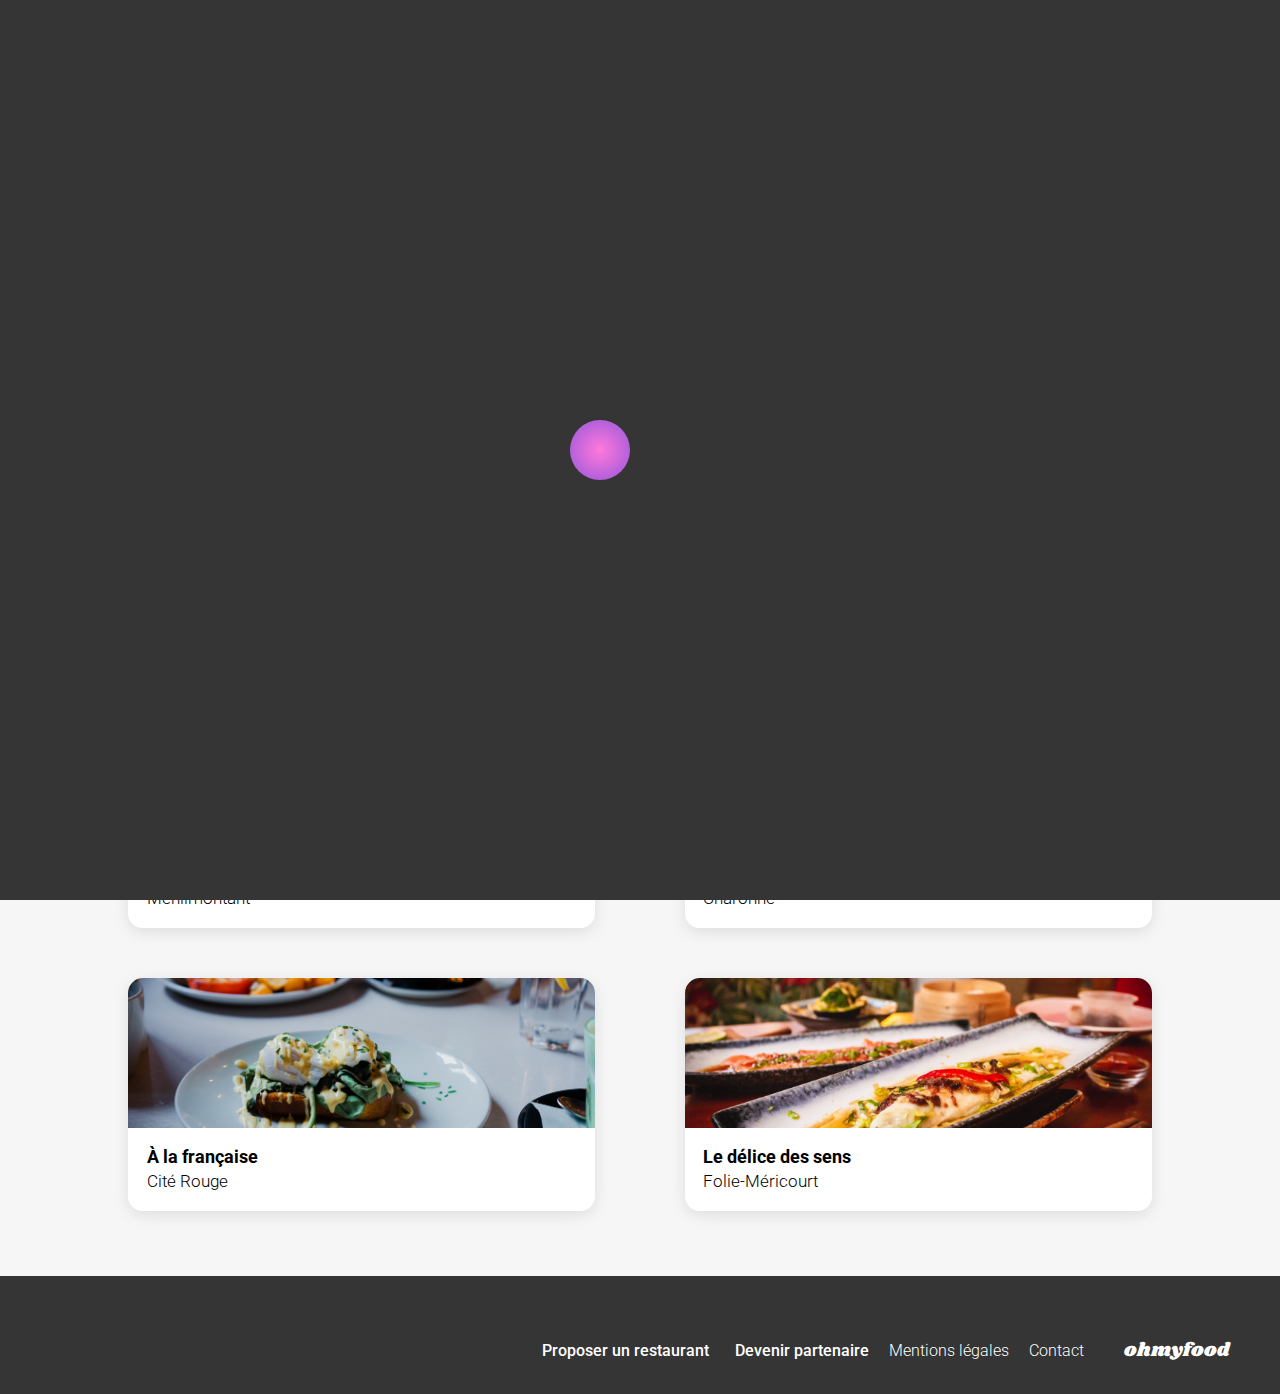
<file: index.html>
<!DOCTYPE html>
<html lang="fr">
    <head>
        <meta charset="UTF-8">
        <meta name="viewport" content="width=device-width, initial-scale=1.0">
        <title>OhMyFood</title>
        <link rel="preconnect" href="https://fonts.googleapis.com">
        <link rel="preconnect" href="https://fonts.gstatic.com" crossorigin>
        <link href="https://fonts.googleapis.com/css2?family=Roboto:wght@300;400;500;700&display=swap" rel="stylesheet">
        <link href="https://fonts.googleapis.com/css2?family=Shrikhand&display=swap" rel="stylesheet">

        <link rel="stylesheet" href="https://cdnjs.cloudflare.com/ajax/libs/font-awesome/6.2.1/css/all.min.css"
              integrity="sha512-MV7K8+y+gLIBoVD59lQIYicR65iaqukzvf/nwasF0nqhPay5w/9lJmVM2hMDcnK1OnMGCdVK+iQrJ7lzPJQd1w=="
              crossorigin="anonymous" referrerpolicy="no-referrer">

        <link rel="stylesheet" href="assets/accueil.css">


    </head>

    <body>
        <div class="loader-wrapper">
            <div class="pacmans">
                <div class="pacman1"></div>
                <div class="pacman2"></div>
            </div>

            <div class="icones">
                <div class="icone burger"><i class="fa-solid fa-burger"></i></div>
                <div class="icone apple"><i class="fa-solid fa-apple-whole"></i></div>
                <div class="icone burger"><i class="fa-solid fa-burger"></i></div>
                <div class="icone apple"><i class="fa-solid fa-apple-whole"></i></div>
                <div class="icone burger"><i class="fa-solid fa-burger"></i></div>
            </div>
        </div>


        <header class="conteneur-flex bkg-white">
            <a href="index.html" class="logo">
                <h1 class=" titre">ohmyfood</h1>
            </a>
            <div class="localisation conteneur-flex font-500">
                <i class="fa-solid fa-location-dot"></i>
                <p>Paris, Belleville</p>
            </div>
        </header>

        <main>
            <section id="infos" class="infos conteneur-flex">
                <h2 class="sous-titre">Réservez le menu qui vous convient</h2>
                <p>Découvrez des restaurants d’exception, sélectionnés par nos soins.</p>
                <a href="#restaurants" class="btn font-500">Explorer nos restaurants</a>
            </section>

            <section id="fonctionnement" class="fonctionnement bkg-white">
                <h2 class="sous-titre">Fonctionnement</h2>
                <ul class="list-etapes conteneur-flex">
                    <li class="conteneur-flex">
                        <div class="numero conteneur-flex">
                            <p class="font-500">1</p>
                        </div>
                        <div class="etape conteneur-flex bkg-white">
                            <i class="fa-solid fa-mobile-screen-button"></i>
                            <p class="font-500">Choississez un restaurant</p>
                        </div>
                    </li>
                    <li class="conteneur-flex">
                        <div class="numero conteneur-flex">
                            <p class="font-500">2</p>
                        </div>
                        <div class="etape conteneur-flex bkg-white">
                            <i class="fa-solid fa-list-ul"></i>
                            <p class="font-500">Composez votre menu</p>
                        </div>
                    </li>
                    <li class="conteneur-flex">
                        <div class="numero conteneur-flex">
                            <p class="font-500">3</p>
                        </div>
                        <div class="etape conteneur-flex bkg-white">
                            <i class="fa-solid fa-store color-purple"></i>
                            <p class="font-500">Dégustez au restaurant</p>
                        </div>
                    </li>
                </ul>
            </section>

            <section id="restaurants" class="restaurants">
                <h2 class="sous-titre">Restaurants</h2>
                <div class="conteneur-grid">
                    <article class="restaurant bkg-white">
                        <a href="restaurants/1-LaPaletteDuGout.html" class="contener">
                            <div class="card-image">
                                <img src="assets/images/restaurants/LaPaletteDuGout.jpg"
                                     alt="assiette de restaurant gastronomique"
                                     class="restaurant-img">
                                <div class="tag-new conteneur-flex font-500">
                                    <p>Nouveau</p>
                                </div>
                            </div>
                            <div class="card-content conteneur-flex">
                                <div class="card-text">
                                    <h3 class="card-title">La palette du goût</h3>
                                    <p class="card-infos font-300">Ménilmontant</p>
                                </div>
                                <div class="card-like">
                                    <i class="fa-regular fa-heart"></i>
                                    <i class="fa-solid fa-heart"></i>
                                </div>
                            </div>
                        </a>
                    </article>

                    <article class="restaurant bkg-white">
                        <a href="restaurants/2-LaNoteEnchantee.html" class="contener">
                            <div class="card-image">
                                <img src="assets/images/restaurants/LaNoteEnchantee.jpg"
                                     alt="assiette de restaurant gastronomique"
                                     class="restaurant-img">
                                <div class="tag-new conteneur-flex font-500">
                                    <p>Nouveau</p>
                                </div>
                            </div>
                            <div class="card-content conteneur-flex">
                                <div class="card-text">
                                    <h3 class="card-title">La note enchantée</h3>
                                    <p class="card-infos font-300">Charonne</p>
                                </div>
                                <div class="card-like">
                                    <i class="fa-regular fa-heart"></i>
                                    <i class="fa-solid fa-heart"></i>
                                </div>
                            </div>
                        </a>
                    </article>

                    <article class="restaurant bkg-white">
                        <a href="restaurants/3-ALaFrançaise.html" class="contener">
                            <div class="card-image">
                                <img src="assets/images/restaurants/ALaFrancaise.jpg"
                                     alt="assiette de restaurant gastronomique"
                                     class="restaurant-img">
                            </div>
                            <div class="card-content conteneur-flex">
                                <div class="card-text">
                                    <h3 class="card-title">À la française</h3>
                                    <p class="card-infos font-300">Cité Rouge</p>
                                </div>
                                <div class="card-like">
                                    <i class="fa-regular fa-heart"></i>
                                    <i class="fa-solid fa-heart"></i>
                                </div>
                            </div>
                        </a>
                    </article>

                    <article class="restaurant bkg-white">
                        <a href="restaurants/4-LeDeliceDesSens.html" class="contener">
                            <div class="card-image">
                                <img src="assets/images/restaurants/LeDeliceDesSens.jpg"
                                     alt="assiette de restaurant gastronomique"
                                     class="restaurant-img">
                            </div>
                            <div class="card-content conteneur-flex">
                                <div class="card-text">
                                    <h3 class="card-title">Le délice des sens</h3>
                                    <p class="card-infos font-300">Folie-Méricourt</p>
                                </div>
                                <div class="card-like">
                                    <i class="fa-regular fa-heart"></i>
                                    <i class="fa-solid fa-heart"></i>
                                </div>
                            </div>
                        </a>
                    </article>
                </div>
            </section>
        </main>

        <footer class="conteneur-flex">
            <h2 class="titre-site titre">ohmyfood</h2>

            <ul class="lien-footer conteneur-flex">
                <li class="conteneur-flex element-1">
                    <div class="icone-footer conteneur-flex">
                        <i class="fa-solid fa-utensils"></i>
                    </div>
                    <a href="#" class="font-500">Proposer un restaurant</a>
                </li>
                <li class="conteneur-flex element-1">
                    <div class="icone-footer conteneur-flex">
                        <i class="fa-solid fa-handshake-angle"></i>
                    </div>
                    <a href="#" class="font-500">Devenir partenaire</a>
                </li>
                <li class="conteneur-flex element-2">
                    <a href="#" class="font-300">Mentions légales</a>
                </li>
                <li class="conteneur-flex element-2">
                    <a href="mailto:#" class="font-300">Contact</a>
                </li>
            </ul>
        </footer>

    </body>
</html>
</file>
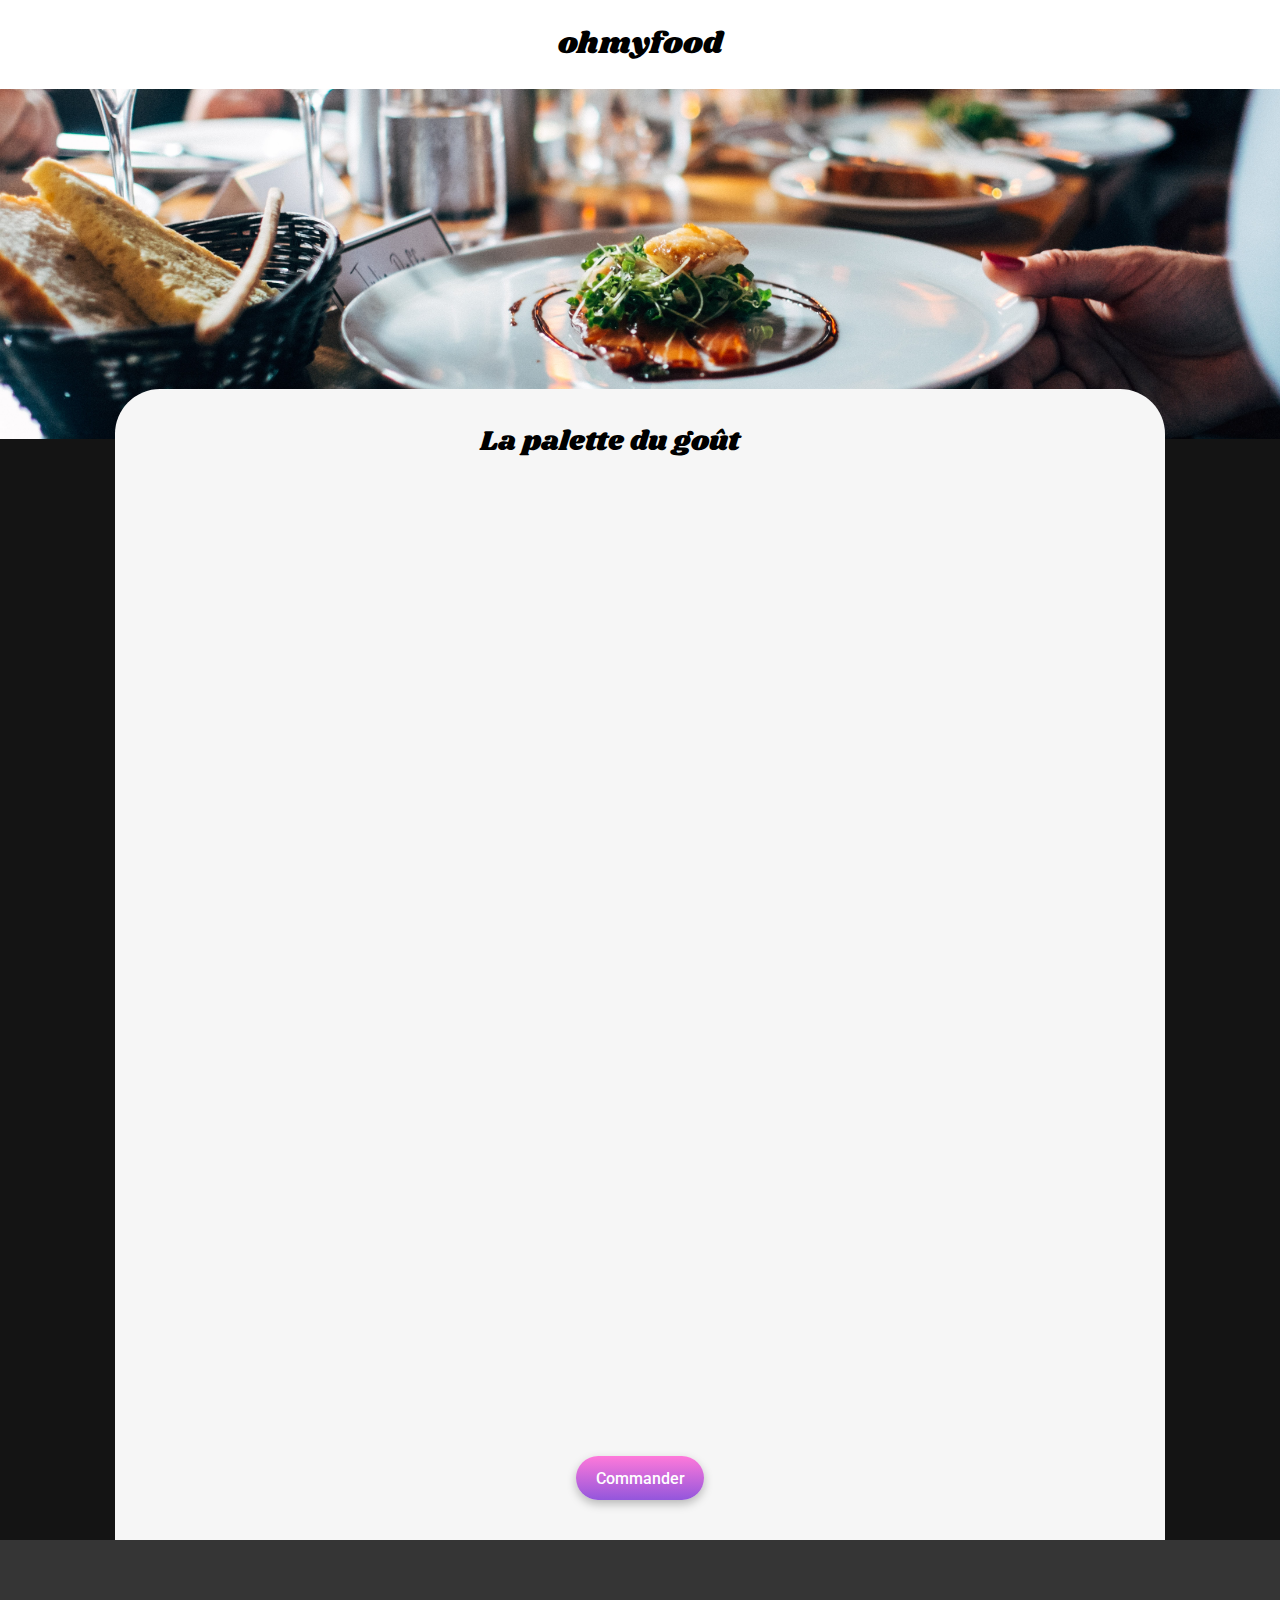
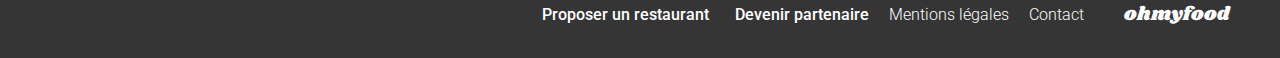
<file: restaurants/1-LaPaletteDuGout.html>
<!DOCTYPE html>
<html lang="fr">

<head>
    <meta charset="UTF-8">
    <meta name="viewport" content="width=device-width, initial-scale=1.0">
    <title>OhMyFood - La Palette du Goût</title>
    <link rel="preconnect" href="https://fonts.googleapis.com">
    <link rel="preconnect" href="https://fonts.gstatic.com" crossorigin>
    <link href="https://fonts.googleapis.com/css2?family=Roboto:wght@300;400;500;700&display=swap" rel="stylesheet">
    <link href="https://fonts.googleapis.com/css2?family=Shrikhand&display=swap" rel="stylesheet">

    <link rel="stylesheet" href="https://cdnjs.cloudflare.com/ajax/libs/font-awesome/6.2.1/css/all.min.css"
        integrity="sha512-MV7K8+y+gLIBoVD59lQIYicR65iaqukzvf/nwasF0nqhPay5w/9lJmVM2hMDcnK1OnMGCdVK+iQrJ7lzPJQd1w=="
        crossorigin="anonymous" referrerpolicy="no-referrer">

    <link rel="stylesheet" href="../assets/restaurants.css">
</head>

<body>
    <header class="bkg-white">
        <div class="conteneur-flex header-logo-nav">
            <div class="logo titre">ohmyfood</div>
            <nav class="conteneur-flex">
                <a href="../index.html">
                    <div class="conteneur-flex">
                        <i class="fa-solid fa-arrow-right"></i>
                    </div>
                </a>
            </nav>
        </div>

        <div class="banniere">
            <img src="../assets/images/restaurants/LaPaletteDuGout.jpg" alt="assiette de restaurant gastronomique"
                class="restaurant-img">
        </div>
    </header>

    <main class="menu conteneur-flex">
        <div class="titre-menu conteneur-flex ">
            <h1 class="titre">La palette du goût</h1>
            <div class="card-like">
                <i class="fa-regular fa-heart"></i>
                <i class="fa-solid fa-heart"></i>
            </div>
        </div>

        <div class="liste-plats conteneur-flex">
            <section id="entrees" class="entrees conteneur-flex">
                <h2>Entrées</h2>
                <div class="underline"></div>
                <article class="bkg-white conteneur-flex plat1">
                    <div class="plat conteneur-flex">
                        <div class="plat-texte">
                            <h3 class="font-500">Fricassée d'escargots</h3>
                            <p class="font-300">Au piment d'Espelette</p>
                        </div>
                        <div class="plat-prix font-500">
                            <p>25<span>€</span></p>
                        </div>
                    </div>

                    <div class="plat-check conteneur-flex">
                        <i class="fa-solid fa-circle-check"></i>
                    </div>
                </article>

                <article class="bkg-white conteneur-flex plat2">
                    <div class="plat conteneur-flex">
                        <div class="plat-texte">
                            <h3 class="font-500">Foie gras de canard mi-cuit</h3>
                            <p class="font-300">Et ses copeaux de truffe noire</p>
                        </div>
                        <div class="plat-prix font-500">
                            <p>35<span>€</span></p>
                        </div>
                    </div>

                    <div class="plat-check conteneur-flex">
                        <i class="fa-solid fa-circle-check"></i>
                    </div>
                </article>

                <article class="bkg-white conteneur-flex plat3">
                    <div class="plat conteneur-flex">
                        <div class="plat-texte">
                            <h3 class="font-500">Œuf au plat</h3>
                            <p class="font-300">Assaisonné à la truffe sur lit de caviar</p>
                        </div>
                        <div class="plat-prix font-500">
                            <p>20<span>€</span></p>
                        </div>
                    </div>

                    <div class="plat-check conteneur-flex">
                        <i class="fa-solid fa-circle-check"></i>
                    </div>
                </article>
            </section>

            <section id="plats" class="plats conteneur-flex plat4">
                <h2>Plats</h2>
                <div class="underline"></div>
                <article class="bkg-white conteneur-flex">
                    <div class="plat conteneur-flex">
                        <div class="plat-texte">
                            <h3 class="font-500">Filet de bœuf aux herbes</h3>
                            <p class="font-300">Accompagné de sa ribambelle de légumes</p>
                        </div>
                        <div class="plat-prix font-500">
                            <p>40<span>€</span></p>
                        </div>
                    </div>

                    <div class="plat-check conteneur-flex">
                        <i class="fa-solid fa-circle-check"></i>
                    </div>
                </article>

                <article class="bkg-white conteneur-flex plat5">
                    <div class="plat conteneur-flex">
                        <div class="plat-texte">
                            <h3 class="font-500">Parmentier de queue de bœuf</h3>
                            <p class="font-300">À la truffe noire sur sa purée de panais</p>
                        </div>
                        <div class="plat-prix font-500">
                            <p>35<span>€</span></p>
                        </div>
                    </div>

                    <div class="plat-check conteneur-flex">
                        <i class="fa-solid fa-circle-check"></i>
                    </div>
                </article>

                <article class="bkg-white conteneur-flex plat6">
                    <div class="plat conteneur-flex">
                        <div class="plat-texte">
                            <h3 class="font-500">Filet de turbot</h3>
                            <p class="font-300">Aux agrumes</p>
                        </div>
                        <div class="plat-prix font-500">
                            <p>44<span>€</span></p>
                        </div>
                    </div>

                    <div class="plat-check conteneur-flex">
                        <i class="fa-solid fa-circle-check"></i>
                    </div>
                </article>
            </section>

            <section id="desserts" class="desserts conteneur-flex">
                <h2>Desserts</h2>
                <div class="underline"></div>
                <article class="bkg-white conteneur-flex plat7">
                    <div class="plat conteneur-flex">
                        <div class="plat-texte">
                            <h3 class="font-500">Paris-Brest</h3>
                            <p class="font-300">Revisité</p>
                        </div>
                        <div class="plat-prix font-500">
                            <p>18<span>€</span></p>
                        </div>
                    </div>

                    <div class="plat-check conteneur-flex">
                        <i class="fa-solid fa-circle-check"></i>
                    </div>
                </article>

                <article class="bkg-white conteneur-flex plat8">
                    <div class="plat conteneur-flex">
                        <div class="plat-texte">
                            <h3 class="font-500">Macaron au chocolat d'exception</h3>
                            <p class="font-300">Et glace à la vanille de Madagascar</p>
                        </div>
                        <div class="plat-prix font-500">
                            <p>22<span>€</span></p>
                        </div>
                    </div>

                    <div class="plat-check conteneur-flex">
                        <i class="fa-solid fa-circle-check"></i>
                    </div>
                </article>

                <article class="bkg-white conteneur-flex plat9">
                    <div class="plat conteneur-flex">
                        <div class="plat-texte">
                            <h3 class="font-500">Mousse au chocolat</h3>
                            <p class="font-300">Au piment d'Espelette et à la truffe noire</p>
                        </div>
                        <div class="plat-prix font-500">
                            <p>23<span>€</span></p>
                        </div>
                    </div>

                    <div class="plat-check conteneur-flex">
                        <i class="fa-solid fa-circle-check"></i>
                    </div>
                </article>
            </section>
        </div>

        <div class="div-btn conteneur-flex">
            <input type="submit" value="Commander" class="btn font-500">
        </div>
    </main>

    <footer class="conteneur-flex">
        <h2 class="titre-site titre">ohmyfood</h2>

        <ul class="lien-footer conteneur-flex">
            <li class="conteneur-flex element-1">
                <div class="icone-footer conteneur-flex">
                    <i class="fa-solid fa-utensils"></i>
                </div>
                <a href="#" class="font-500">Proposer un restaurant</a>
            </li>
            <li class="conteneur-flex element-1">
                <div class="icone-footer conteneur-flex">
                    <i class="fa-solid fa-handshake-angle"></i>
                </div>
                <a href="#" class="font-500">Devenir partenaire</a>
            </li>
            <li class="conteneur-flex element-2">
                <a href="#" class="font-300">Mentions légales</a>
            </li>
            <li class="conteneur-flex element-2">
                <a href="mailto:#" class="font-300">Contact</a>
            </li>
        </ul>
    </footer>

</body>

</html>
</file>
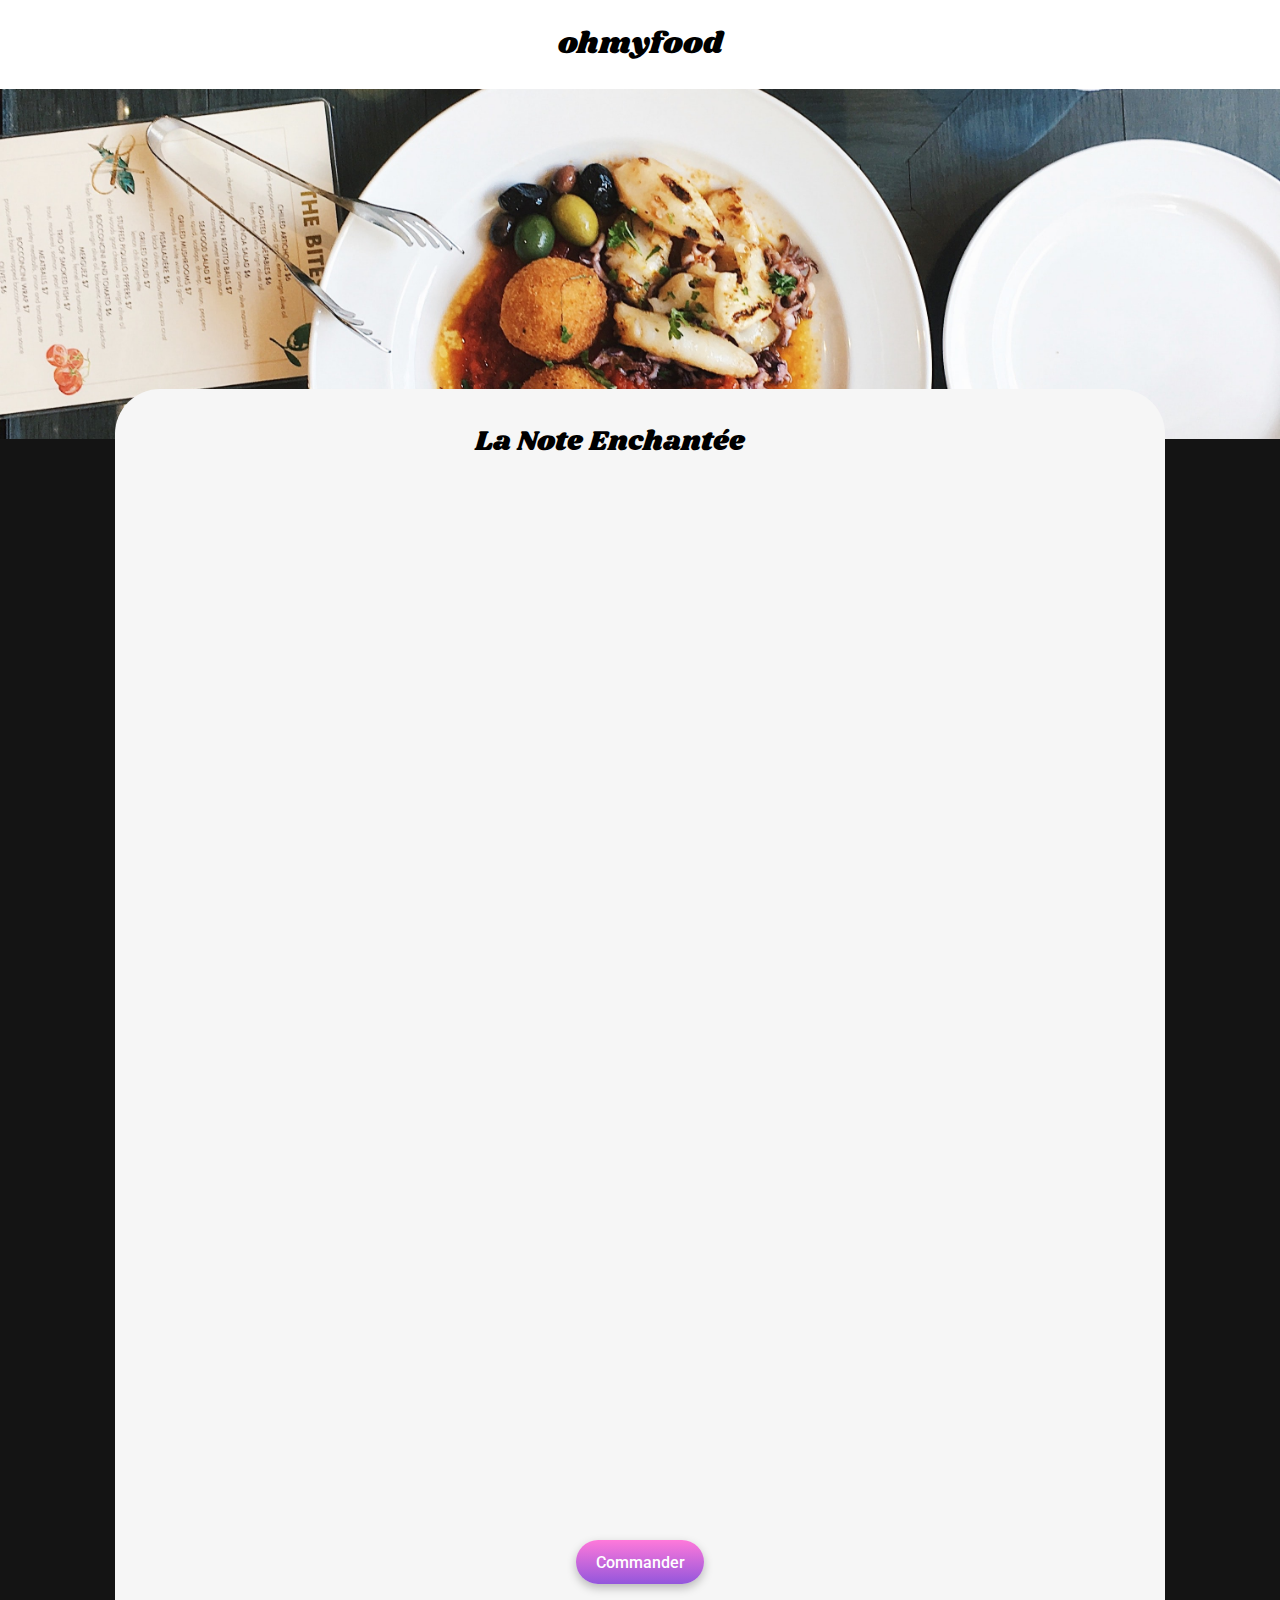
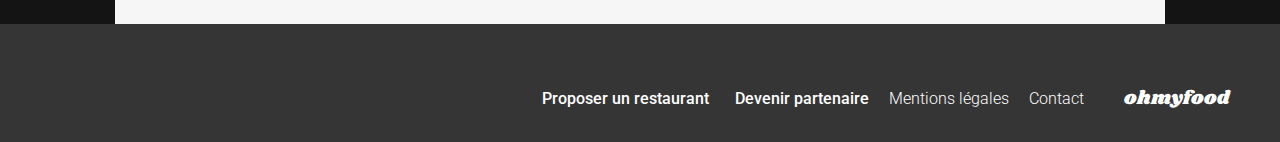
<file: restaurants/2-LaNoteEnchantee.html>
<!DOCTYPE html>
<html lang="fr">

<head>
    <meta charset="UTF-8">
    <meta name="viewport" content="width=device-width, initial-scale=1.0">
    <title>OhMyFood - La Note Enchantée</title>
    <link rel="preconnect" href="https://fonts.googleapis.com">
    <link rel="preconnect" href="https://fonts.gstatic.com" crossorigin>
    <link href="https://fonts.googleapis.com/css2?family=Roboto:wght@300;400;500;700&display=swap" rel="stylesheet">
    <link href="https://fonts.googleapis.com/css2?family=Shrikhand&display=swap" rel="stylesheet">

    <link rel="stylesheet" href="https://cdnjs.cloudflare.com/ajax/libs/font-awesome/6.2.1/css/all.min.css"
        integrity="sha512-MV7K8+y+gLIBoVD59lQIYicR65iaqukzvf/nwasF0nqhPay5w/9lJmVM2hMDcnK1OnMGCdVK+iQrJ7lzPJQd1w=="
        crossorigin="anonymous" referrerpolicy="no-referrer">

    <link rel="stylesheet" href="../assets/restaurants.css">
</head>

<body>
    <header class="bkg-white">
        <div class="conteneur-flex header-logo-nav">
            <div class="logo titre">ohmyfood</div>
            <nav class="conteneur-flex">
                <a href="../index.html">
                    <div class="conteneur-flex">
                        <i class="fa-solid fa-arrow-right"></i>
                    </div>
                </a>
            </nav>
        </div>

        <div class="banniere">
            <img src="../assets/images/restaurants/LaNoteEnchantee.jpg" alt="assiette de restaurant gastronomique"
                class="restaurant-img">
        </div>
    </header>

    <main class="menu conteneur-flex">
        <div class="titre-menu conteneur-flex ">
            <h1 class="titre">La Note Enchantée</h1>
            <div class="card-like">
                <i class="fa-regular fa-heart"></i>
                <i class="fa-solid fa-heart"></i>
            </div>
        </div>

        <div class="liste-plats conteneur-flex">
            <section id="entrees" class="entrees conteneur-flex">
                <h2>Entrées</h2>
                <div class="underline"></div>
                <article class="bkg-white conteneur-flex plat1">
                    <div class="plat conteneur-flex">
                        <div class="plat-texte">
                            <h3 class="font-500">Ravioles de foie gras</h3>
                            <p class="font-300">Accompagnées de leur crème à la truffe</p>
                        </div>
                        <div class="plat-prix font-500">
                            <p>25<span>€</span></p>
                        </div>
                    </div>

                    <div class="plat-check conteneur-flex">
                        <i class="fa-solid fa-circle-check"></i>
                    </div>
                </article>

                <article class="bkg-white conteneur-flex plat2">
                    <div class="plat conteneur-flex">
                        <div class="plat-texte">
                            <h3 class="font-500">Caviar osciètre</h3>
                            <p class="font-300">Sur blini à la farine de blé noir</p>
                        </div>
                        <div class="plat-prix font-500">
                            <p>35<span>€</span></p>
                        </div>
                    </div>

                    <div class="plat-check conteneur-flex">
                        <i class="fa-solid fa-circle-check"></i>
                    </div>
                </article>

                <article class="bkg-white conteneur-flex plat3">
                    <div class="plat conteneur-flex">
                        <div class="plat-texte">
                            <h3 class="font-500">Homard et espuma de potiron</h3>
                            <p class="font-300">Marinés aux zestes d'orange</p>
                        </div>
                        <div class="plat-prix font-500">
                            <p>20<span>€</span></p>
                        </div>
                    </div>

                    <div class="plat-check conteneur-flex">
                        <i class="fa-solid fa-circle-check"></i>
                    </div>
                </article>

                <article class="bkg-white conteneur-flex plat3">
                    <div class="plat conteneur-flex">
                        <div class="plat-texte">
                            <h3 class="font-500">Foie gras de canard cuit entier</h3>
                            <p class="font-300">Confiture de figue et pain toasté</p>
                        </div>
                        <div class="plat-prix font-500">
                            <p>35<span>€</span></p>
                        </div>
                    </div>

                    <div class="plat-check conteneur-flex">
                        <i class="fa-solid fa-circle-check"></i>
                    </div>
                </article>
            </section>

            <section id="plats" class="plats conteneur-flex plat4">
                <h2>Plats</h2>
                <div class="underline"></div>
                <article class="bkg-white conteneur-flex">
                    <div class="plat conteneur-flex">
                        <div class="plat-texte">
                            <h3 class="font-500">Noix de coquilles Saint-Jacques</h3>
                            <p class="font-300">Sur lit de purée de céleri-rave</p>
                        </div>
                        <div class="plat-prix font-500">
                            <p>40<span>€</span></p>
                        </div>
                    </div>

                    <div class="plat-check conteneur-flex">
                        <i class="fa-solid fa-circle-check"></i>
                    </div>
                </article>

                <article class="bkg-white conteneur-flex plat5">
                    <div class="plat conteneur-flex">
                        <div class="plat-texte">
                            <h3 class="font-500">Langoustine poêlée</h3>
                            <p class="font-300">Purée de patate douce</p>
                        </div>
                        <div class="plat-prix font-500">
                            <p>35<span>€</span></p>
                        </div>
                    </div>

                    <div class="plat-check conteneur-flex">
                        <i class="fa-solid fa-circle-check"></i>
                    </div>
                </article>

                <article class="bkg-white conteneur-flex plat6">
                    <div class="plat conteneur-flex">
                        <div class="plat-texte">
                            <h3 class="font-500">Mijoté de queue de bœuf</h3>
                            <p class="font-300">Et riz sauvage aux zestes de citron</p>
                        </div>
                        <div class="plat-prix font-500">
                            <p>44<span>€</span></p>
                        </div>
                    </div>

                    <div class="plat-check conteneur-flex">
                        <i class="fa-solid fa-circle-check"></i>
                    </div>
                </article>
            </section>

            <section id="desserts" class="desserts conteneur-flex">
                <h2>Desserts</h2>
                <div class="underline"></div>
                <article class="bkg-white conteneur-flex plat7">
                    <div class="plat conteneur-flex">
                        <div class="plat-texte">
                            <h3 class="font-500">Macaron noisette et chocolat</h3>
                            <p class="font-300">Glace au caramel brun et sel de Guérande</p>
                        </div>
                        <div class="plat-prix font-500">
                            <p>18<span>€</span></p>
                        </div>
                    </div>

                    <div class="plat-check conteneur-flex">
                        <i class="fa-solid fa-circle-check"></i>
                    </div>
                </article>

                <article class="bkg-white conteneur-flex plat8">
                    <div class="plat conteneur-flex">
                        <div class="plat-texte">
                            <h3 class="font-500">Baba au rhum revisité</h3>
                            <p class="font-300">Avec son coulis de citron</p>
                        </div>
                        <div class="plat-prix font-500">
                            <p>22<span>€</span></p>
                        </div>
                    </div>

                    <div class="plat-check conteneur-flex">
                        <i class="fa-solid fa-circle-check"></i>
                    </div>
                </article>

                <article class="bkg-white conteneur-flex plat9">
                    <div class="plat conteneur-flex">
                        <div class="plat-texte">
                            <h3 class="font-500">Tarte au citron meringuée</h3>
                            <p class="font-300">Déstructurée</p>
                        </div>
                        <div class="plat-prix font-500">
                            <p>23<span>€</span></p>
                        </div>
                    </div>

                    <div class="plat-check conteneur-flex">
                        <i class="fa-solid fa-circle-check"></i>
                    </div>
                </article>
            </section>
        </div>

        <div class="div-btn conteneur-flex">
            <input type="submit" value="Commander" class="btn font-500">
        </div>
    </main>

    <footer class="conteneur-flex">
        <h2 class="titre-site titre">ohmyfood</h2>

        <ul class="lien-footer conteneur-flex">
            <li class="conteneur-flex element-1">
                <div class="icone-footer conteneur-flex">
                    <i class="fa-solid fa-utensils"></i>
                </div>
                <a href="#" class="font-500">Proposer un restaurant</a>
            </li>
            <li class="conteneur-flex element-1">
                <div class="icone-footer conteneur-flex">
                    <i class="fa-solid fa-handshake-angle"></i>
                </div>
                <a href="#" class="font-500">Devenir partenaire</a>
            </li>
            <li class="conteneur-flex element-2">
                <a href="#" class="font-300">Mentions légales</a>
            </li>
            <li class="conteneur-flex element-2">
                <a href="mailto:#" class="font-300">Contact</a>
            </li>
        </ul>
    </footer>

</body>

</html>
</file>
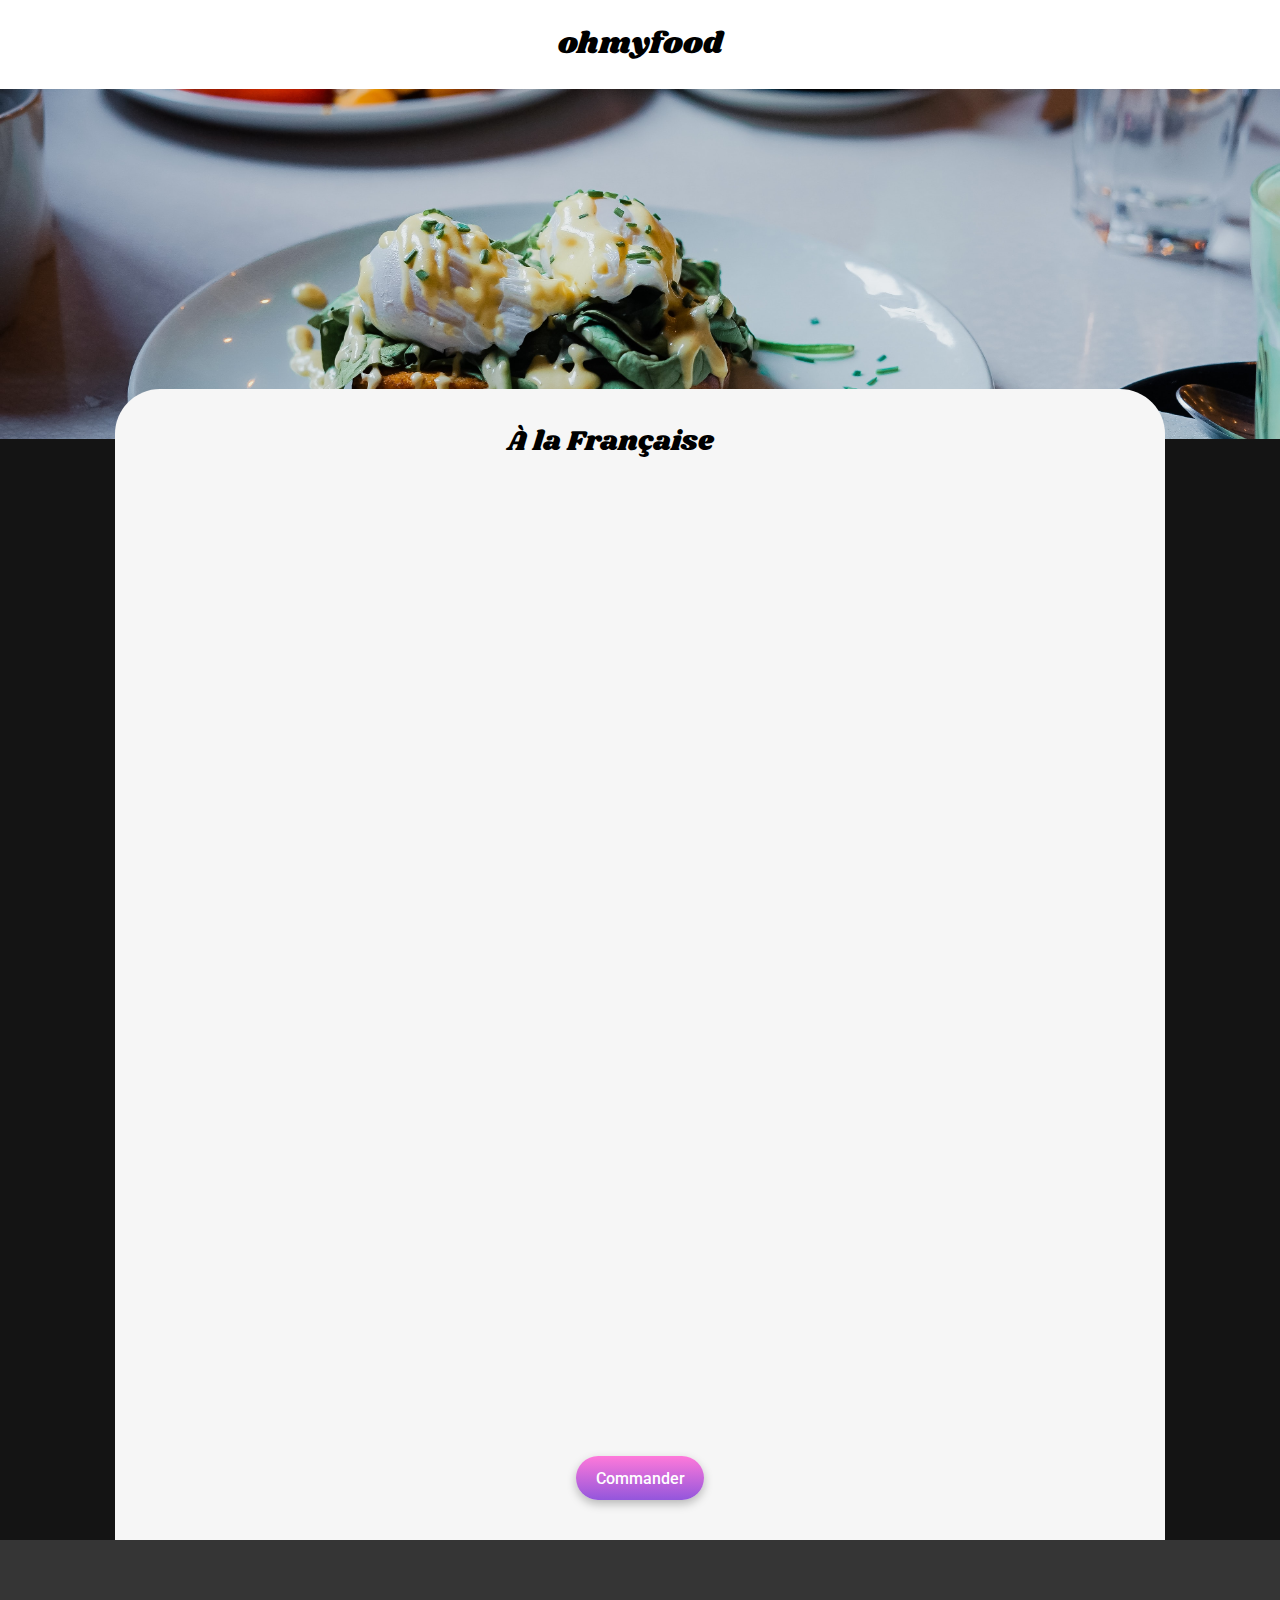
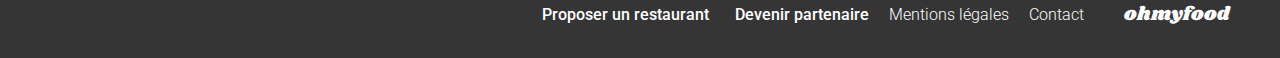
<file: restaurants/3-ALaFrançaise.html>
<!DOCTYPE html>
<html lang="fr">

<head>
    <meta charset="UTF-8">
    <meta name="viewport" content="width=device-width, initial-scale=1.0">
    <title>OhMyFood - À la Française</title>
    <link rel="preconnect" href="https://fonts.googleapis.com">
    <link rel="preconnect" href="https://fonts.gstatic.com" crossorigin>
    <link href="https://fonts.googleapis.com/css2?family=Roboto:wght@300;400;500;700&display=swap" rel="stylesheet">
    <link href="https://fonts.googleapis.com/css2?family=Shrikhand&display=swap" rel="stylesheet">

    <link rel="stylesheet" href="https://cdnjs.cloudflare.com/ajax/libs/font-awesome/6.2.1/css/all.min.css"
        integrity="sha512-MV7K8+y+gLIBoVD59lQIYicR65iaqukzvf/nwasF0nqhPay5w/9lJmVM2hMDcnK1OnMGCdVK+iQrJ7lzPJQd1w=="
        crossorigin="anonymous" referrerpolicy="no-referrer">

    <link rel="stylesheet" href="../assets/restaurants.css">
</head>

<body>
    <header class="bkg-white">
        <div class="conteneur-flex header-logo-nav">
            <div class="logo titre">ohmyfood</div>
            <nav class="conteneur-flex">
                <a href="../index.html">
                    <div class="conteneur-flex">
                        <i class="fa-solid fa-arrow-right"></i>
                    </div>
                </a>
            </nav>
        </div>

        <div class="banniere">
            <img src="../assets/images/restaurants/ALaFrancaise.jpg" alt="assiette de restaurant gastronomique"
                class="restaurant-img">
        </div>
    </header>

    <main class="menu conteneur-flex">
        <div class="titre-menu conteneur-flex ">
            <h1 class="titre">À la Française</h1>
            <div class="card-like">
                <i class="fa-regular fa-heart"></i>
                <i class="fa-solid fa-heart"></i>
            </div>
        </div>

        <div class="liste-plats conteneur-flex">
            <section id="entrees" class="entrees conteneur-flex">
                <h2>Entrées</h2>
                <div class="underline"></div>
                <article class="bkg-white conteneur-flex plat1">
                    <div class="plat conteneur-flex">
                        <div class="plat-texte">
                            <h3 class="font-500">Tartare de poulpe acidulé</h3>
                            <p class="font-300">Aux zestes d'orange</p>
                        </div>
                        <div class="plat-prix font-500">
                            <p>25<span>€</span></p>
                        </div>
                    </div>

                    <div class="plat-check conteneur-flex">
                        <i class="fa-solid fa-circle-check"></i>
                    </div>
                </article>

                <article class="bkg-white conteneur-flex plat2">
                    <div class="plat conteneur-flex">
                        <div class="plat-texte">
                            <h3 class="font-500">Velouté de légumes d'antan</h3>
                            <p class="font-300">Carotte, panais, topinambour</p>
                        </div>
                        <div class="plat-prix font-500">
                            <p>35<span>€</span></p>
                        </div>
                    </div>

                    <div class="plat-check conteneur-flex">
                        <i class="fa-solid fa-circle-check"></i>
                    </div>
                </article>

                <article class="bkg-white conteneur-flex plat3">
                    <div class="plat conteneur-flex">
                        <div class="plat-texte">
                            <h3 class="font-500">Soupe à l'oignon</h3>
                            <p class="font-300">Revisitée</p>
                        </div>
                        <div class="plat-prix font-500">
                            <p>20<span>€</span></p>
                        </div>
                    </div>

                    <div class="plat-check conteneur-flex">
                        <i class="fa-solid fa-circle-check"></i>
                    </div>
                </article>
            </section>

            <section id="plats" class="plats conteneur-flex plat4">
                <h2>Plats</h2>
                <div class="underline"></div>
                <article class="bkg-white conteneur-flex">
                    <div class="plat conteneur-flex">
                        <div class="plat-texte">
                            <h3 class="font-500">Coquilles Saint-Jacques</h3>
                            <p class="font-300">Accompagnées d'une purée de panais</p>
                        </div>
                        <div class="plat-prix font-500">
                            <p>40<span>€</span></p>
                        </div>
                    </div>

                    <div class="plat-check conteneur-flex">
                        <i class="fa-solid fa-circle-check"></i>
                    </div>
                </article>

                <article class="bkg-white conteneur-flex plat5">
                    <div class="plat conteneur-flex">
                        <div class="plat-texte">
                            <h3 class="font-500">Magret de canard</h3>
                            <p class="font-300">Et parmentier de pommes de terre</p>
                        </div>
                        <div class="plat-prix font-500">
                            <p>35<span>€</span></p>
                        </div>
                    </div>

                    <div class="plat-check conteneur-flex">
                        <i class="fa-solid fa-circle-check"></i>
                    </div>
                </article>

                <article class="bkg-white conteneur-flex plat6">
                    <div class="plat conteneur-flex">
                        <div class="plat-texte">
                            <h3 class="font-500">Pigeonneau d’Ille-et-Vilaine</h3>
                            <p class="font-300">Sur son lit de gnocchis aux légumes</p>
                        </div>
                        <div class="plat-prix font-500">
                            <p>44<span>€</span></p>
                        </div>
                    </div>

                    <div class="plat-check conteneur-flex">
                        <i class="fa-solid fa-circle-check"></i>
                    </div>
                </article>
            </section>

            <section id="desserts" class="desserts conteneur-flex">
                <h2>Desserts</h2>
                <div class="underline"></div>
                <article class="bkg-white conteneur-flex plat7">
                    <div class="plat conteneur-flex">
                        <div class="plat-texte">
                            <h3 class="font-500">Pétales de violettes glacés</h3>
                            <p class="font-300">Et purée de noisettes</p>
                        </div>
                        <div class="plat-prix font-500">
                            <p>18<span>€</span></p>
                        </div>
                    </div>

                    <div class="plat-check conteneur-flex">
                        <i class="fa-solid fa-circle-check"></i>
                    </div>
                </article>

                <article class="bkg-white conteneur-flex plat8">
                    <div class="plat conteneur-flex">
                        <div class="plat-texte">
                            <h3 class="font-500">Fondant au chocolat</h3>
                            <p class="font-300">Revisité</p>
                        </div>
                        <div class="plat-prix font-500">
                            <p>22<span>€</span></p>
                        </div>
                    </div>

                    <div class="plat-check conteneur-flex">
                        <i class="fa-solid fa-circle-check"></i>
                    </div>
                </article>

                <article class="bkg-white conteneur-flex plat9">
                    <div class="plat conteneur-flex">
                        <div class="plat-texte">
                            <h3 class="font-500">Millefeuille croustillant</h3>
                            <p class="font-300">Myrtilles et pâte d’amande</p>
                        </div>
                        <div class="plat-prix font-500">
                            <p>23<span>€</span></p>
                        </div>
                    </div>

                    <div class="plat-check conteneur-flex">
                        <i class="fa-solid fa-circle-check"></i>
                    </div>
                </article>
            </section>
        </div>

        <div class="div-btn conteneur-flex">
            <input type="submit" value="Commander" class="btn font-500">
        </div>
    </main>

    <footer class="conteneur-flex">
        <h2 class="titre-site titre">ohmyfood</h2>

        <ul class="lien-footer conteneur-flex">
            <li class="conteneur-flex element-1">
                <div class="icone-footer conteneur-flex">
                    <i class="fa-solid fa-utensils"></i>
                </div>
                <a href="#" class="font-500">Proposer un restaurant</a>
            </li>
            <li class="conteneur-flex element-1">
                <div class="icone-footer conteneur-flex">
                    <i class="fa-solid fa-handshake-angle"></i>
                </div>
                <a href="#" class="font-500">Devenir partenaire</a>
            </li>
            <li class="conteneur-flex element-2">
                <a href="#" class="font-300">Mentions légales</a>
            </li>
            <li class="conteneur-flex element-2">
                <a href="mailto:#" class="font-300">Contact</a>
            </li>
        </ul>
    </footer>

</body>

</html>
</file>
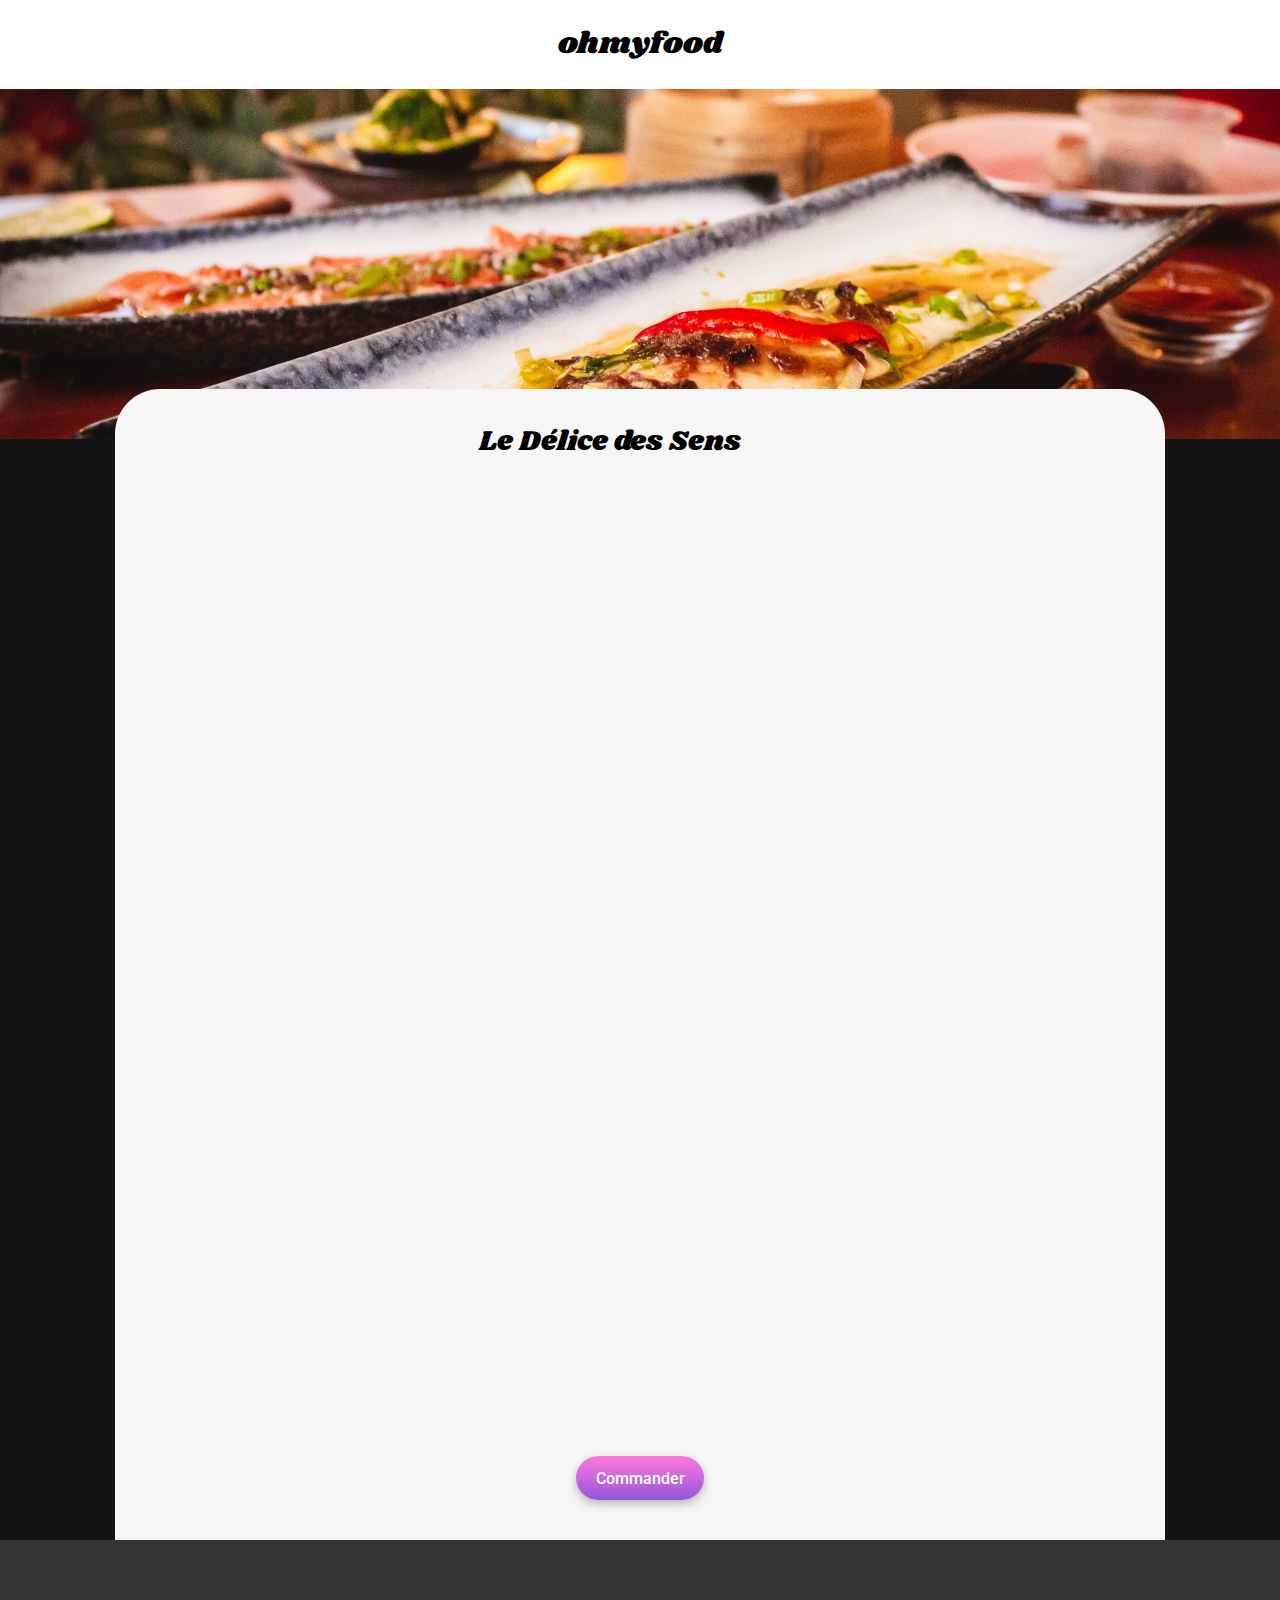
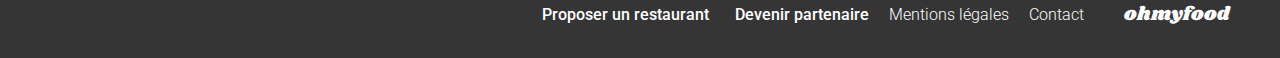
<file: restaurants/4-LeDeliceDesSens.html>
<!DOCTYPE html>
<html lang="fr">

<head>
    <meta charset="UTF-8">
    <meta name="viewport" content="width=device-width, initial-scale=1.0">
    <title>OhMyFood - Le Délice des Sens</title>
    <link rel="preconnect" href="https://fonts.googleapis.com">
    <link rel="preconnect" href="https://fonts.gstatic.com" crossorigin>
    <link href="https://fonts.googleapis.com/css2?family=Roboto:wght@300;400;500;700&display=swap" rel="stylesheet">
    <link href="https://fonts.googleapis.com/css2?family=Shrikhand&display=swap" rel="stylesheet">

    <link rel="stylesheet" href="https://cdnjs.cloudflare.com/ajax/libs/font-awesome/6.2.1/css/all.min.css"
        integrity="sha512-MV7K8+y+gLIBoVD59lQIYicR65iaqukzvf/nwasF0nqhPay5w/9lJmVM2hMDcnK1OnMGCdVK+iQrJ7lzPJQd1w=="
        crossorigin="anonymous" referrerpolicy="no-referrer">

    <link rel="stylesheet" href="../assets/restaurants.css">
</head>

<body>
    <header class="bkg-white">
        <div class="conteneur-flex header-logo-nav">
            <div class="logo titre">ohmyfood</div>
            <nav class="conteneur-flex">
                <a href="../index.html">
                    <div class="conteneur-flex">
                        <i class="fa-solid fa-arrow-right"></i>
                    </div>
                </a>
            </nav>
        </div>

        <div class="banniere">
            <img src="../assets/images/restaurants/LeDeliceDesSens.jpg"
                 alt="assiette de restaurant gastronomique"
                 class="restaurant-img">
        </div>
    </header>

    <main class="menu conteneur-flex">
        <div class="titre-menu conteneur-flex ">
            <h1 class="titre">Le Délice des Sens</h1>
            <div class="card-like">
                <i class="fa-regular fa-heart"></i>
                <i class="fa-solid fa-heart"></i>
            </div>
        </div>

        <div class="liste-plats conteneur-flex">
            <section id="entrees" class="entrees conteneur-flex">
                <h2>Entrées</h2>
                <div class="underline"></div>
                <article class="bkg-white conteneur-flex plat1">
                    <div class="plat conteneur-flex">
                        <div class="plat-texte">
                            <h3 class="font-500">Tartare de thon</h3>
                            <p class="font-300">Assaisonné au yuzu</p>
                        </div>
                        <div class="plat-prix font-500">
                            <p>25<span>€</span></p>
                        </div>
                    </div>

                    <div class="plat-check conteneur-flex">
                        <i class="fa-solid fa-circle-check"></i>
                    </div>
                </article>

                <article class="bkg-white conteneur-flex plat2">
                    <div class="plat conteneur-flex">
                        <div class="plat-texte">
                            <h3 class="font-500">Bouchée de homard croustillant</h3>
                            <p class="font-300">Et sa farandole de petits légumes</p>
                        </div>
                        <div class="plat-prix font-500">
                            <p>35<span>€</span></p>
                        </div>
                    </div>

                    <div class="plat-check conteneur-flex">
                        <i class="fa-solid fa-circle-check"></i>
                    </div>
                </article>

                <article class="bkg-white conteneur-flex plat3">
                    <div class="plat conteneur-flex">
                        <div class="plat-texte">
                            <h3 class="font-500">Velouté de cèpes</h3>
                            <p class="font-300">Aux truffes</p>
                        </div>
                        <div class="plat-prix font-500">
                            <p>20<span>€</span></p>
                        </div>
                    </div>

                    <div class="plat-check conteneur-flex">
                        <i class="fa-solid fa-circle-check"></i>
                    </div>
                </article>
            </section>

            <section id="plats" class="plats conteneur-flex plat4">
                <h2>Plats</h2>
                <div class="underline"></div>
                <article class="bkg-white conteneur-flex">
                    <div class="plat conteneur-flex">
                        <div class="plat-texte">
                            <h3 class="font-500">Poulet rôti aux herbes de Provence</h3>
                            <p class="font-300">Et sa crème de truffe</p>
                        </div>
                        <div class="plat-prix font-500">
                            <p>40<span>€</span></p>
                        </div>
                    </div>

                    <div class="plat-check conteneur-flex">
                        <i class="fa-solid fa-circle-check"></i>
                    </div>
                </article>

                <article class="bkg-white conteneur-flex plat5">
                    <div class="plat conteneur-flex">
                        <div class="plat-texte">
                            <h3 class="font-500">Langouste rôtie</h3>
                            <p class="font-300">Et ses légumes de saison</p>
                        </div>
                        <div class="plat-prix font-500">
                            <p>35<span>€</span></p>
                        </div>
                    </div>

                    <div class="plat-check conteneur-flex">
                        <i class="fa-solid fa-circle-check"></i>
                    </div>
                </article>

                <article class="bkg-white conteneur-flex plat6">
                    <div class="plat conteneur-flex">
                        <div class="plat-texte">
                            <h3 class="font-500">Côte de bœuf Angus</h3>
                            <p class="font-300">Et sa purée de panais</p>
                        </div>
                        <div class="plat-prix font-500">
                            <p>44<span>€</span></p>
                        </div>
                    </div>

                    <div class="plat-check conteneur-flex">
                        <i class="fa-solid fa-circle-check"></i>
                    </div>
                </article>
            </section>

            <section id="desserts" class="desserts conteneur-flex">
                <h2>Desserts</h2>
                <div class="underline"></div>
                <article class="bkg-white conteneur-flex plat7">
                    <div class="plat conteneur-flex">
                        <div class="plat-texte">
                            <h3 class="font-500">Farandole de desserts</h3>
                            <p class="font-300">Du chef</p>
                        </div>
                        <div class="plat-prix font-500">
                            <p>18<span>€</span></p>
                        </div>
                    </div>

                    <div class="plat-check conteneur-flex">
                        <i class="fa-solid fa-circle-check"></i>
                    </div>
                </article>

                <article class="bkg-white conteneur-flex plat8">
                    <div class="plat conteneur-flex">
                        <div class="plat-texte">
                            <h3 class="font-500">Crème brulée</h3>
                            <p class="font-300">Revisitée</p>
                        </div>
                        <div class="plat-prix font-500">
                            <p>22<span>€</span></p>
                        </div>
                    </div>

                    <div class="plat-check conteneur-flex">
                        <i class="fa-solid fa-circle-check"></i>
                    </div>
                </article>

                <article class="bkg-white conteneur-flex plat9">
                    <div class="plat conteneur-flex">
                        <div class="plat-texte">
                            <h3 class="font-500">Tiramisu</h3>
                            <p class="font-300">À la noisette</p>
                        </div>
                        <div class="plat-prix font-500">
                            <p>23<span>€</span></p>
                        </div>
                    </div>

                    <div class="plat-check conteneur-flex">
                        <i class="fa-solid fa-circle-check"></i>
                    </div>
                </article>
            </section>
        </div>

        <div class="div-btn conteneur-flex">
            <input type="submit" value="Commander" class="btn font-500">
        </div>
    </main>

    <footer class="conteneur-flex">
        <h2 class="titre-site titre">ohmyfood</h2>

        <ul class="lien-footer conteneur-flex">
            <li class="conteneur-flex element-1">
                <div class="icone-footer conteneur-flex">
                    <i class="fa-solid fa-utensils"></i>
                </div>
                <a href="#" class="font-500">Proposer un restaurant</a>
            </li>
            <li class="conteneur-flex element-1">
                <div class="icone-footer conteneur-flex">
                    <i class="fa-solid fa-handshake-angle"></i>
                </div>
                <a href="#" class="font-500">Devenir partenaire</a>
            </li>
            <li class="conteneur-flex element-2">
                <a href="#" class="font-300">Mentions légales</a>
            </li>
            <li class="conteneur-flex element-2">
                <a href="mailto:#" class="font-300">Contact</a>
            </li>
        </ul>
    </footer>

</body>

</html>
</file>
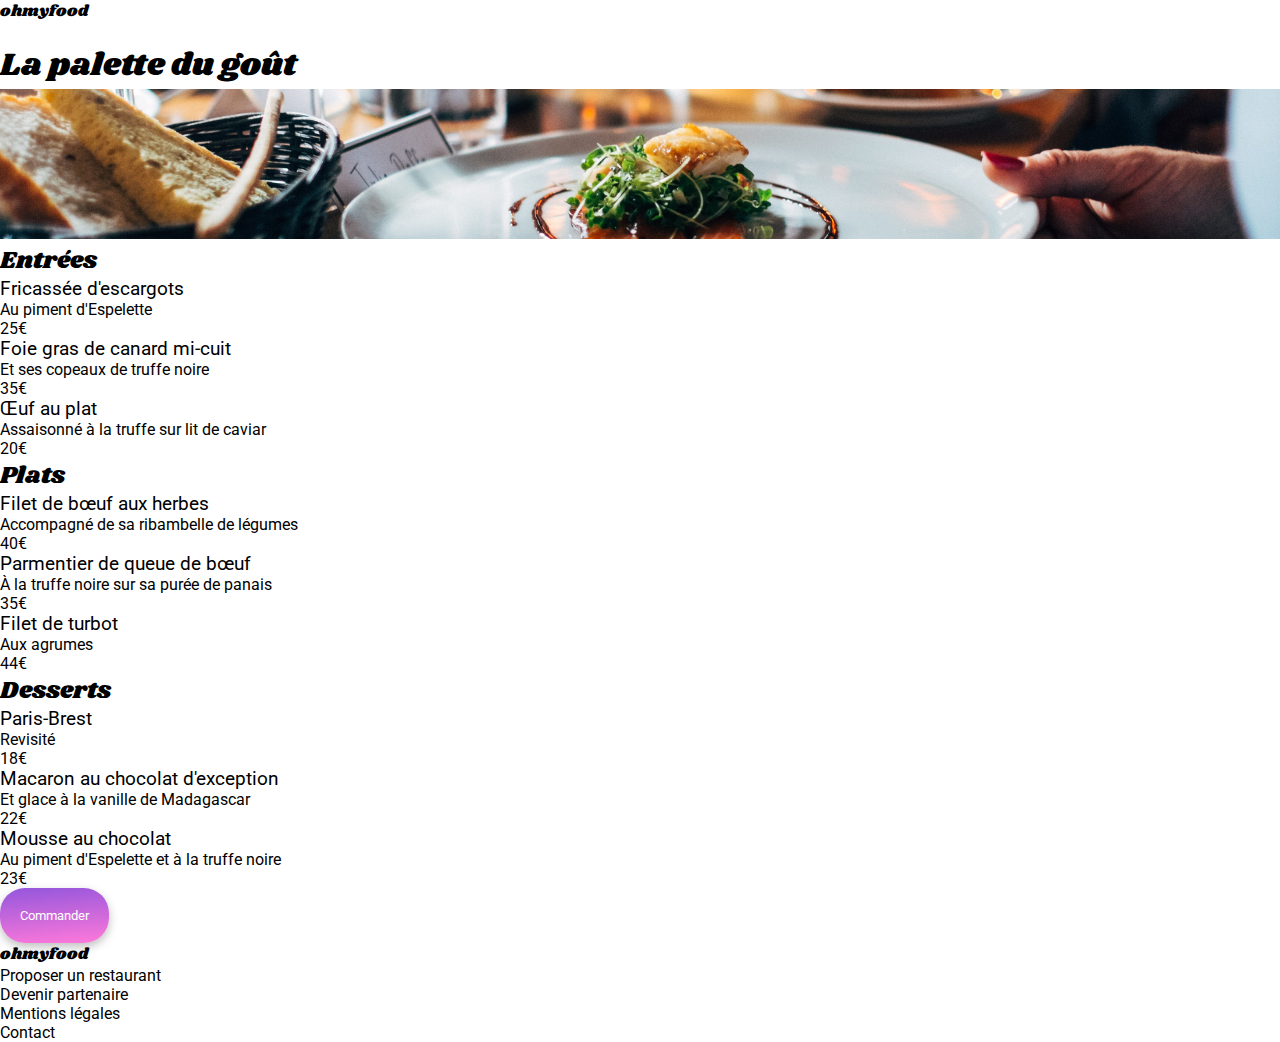
<file: restaurants/restaurant1.html>
<!DOCTYPE html>
<html lang="fr">
<head>
    <meta charset="UTF-8">
    <meta name="viewport" content="width=device-width, initial-scale=1.0">
    <title>OhMyFood</title>
    <link rel="preconnect" href="https://fonts.googleapis.com">
    <link rel="preconnect" href="https://fonts.gstatic.com" crossorigin>
    <link href="https://fonts.googleapis.com/css2?family=Roboto:wght@300;400;500;700&display=swap" rel="stylesheet"> 
    <link href="https://fonts.googleapis.com/css2?family=Shrikhand&display=swap" rel="stylesheet">

    <link rel="stylesheet" href="https://cdnjs.cloudflare.com/ajax/libs/font-awesome/6.2.1/css/all.min.css"
        integrity="sha512-MV7K8+y+gLIBoVD59lQIYicR65iaqukzvf/nwasF0nqhPay5w/9lJmVM2hMDcnK1OnMGCdVK+iQrJ7lzPJQd1w=="
        crossorigin="anonymous" referrerpolicy="no-referrer">

    <link rel="stylesheet" href="../assets/css/reset.css">
    <link rel="stylesheet" href="../assets/css/style.css">
    <link rel="stylesheet" href="../assets/css/restaurants.css">

    <title>Document</title>
</head>
<body>
    <header>
        <div class="logo titre">ohmyfood</div>
        <nav>
            <a href="../index.html">
                <i class="fa-solid fa-arrow-right"></i>
            </a>
        </nav>
    </header>

    <main>        
        <div>
            <h1 class="titre">La palette du goût</h1>
            <i class="fa-regular fa-heart"></i>
            <i class="fa-solid fa-heart"></i>
        </div>
        <div><img src="../assets/images/restaurants/jay-wennington-N_Y88TWmGwA-unsplash.jpg" alt="" class="restaurant-img"></div>
        <div>
            <section id="entree">
                <h2 class="titre">Entrées</h2>
                <article class="plat">
                    <div class="plat-texte">
                        <h3>Fricassée d'escargots</h3>
                        <p>Au piment d'Espelette</p>
                    </div>
                    <div class="plat-prix">
                        <p>25<span>€</span></p>
                    </div>
                </article>
                <article class="plat">
                    <div class="plat-texte">
                        <h3>Foie gras de canard mi-cuit</h3>
                        <p>Et ses copeaux de truffe noire</p>
                    </div>
                    <div class="plat-prix">
                        <p>35<span>€</span></p>
                    </div>
                </article>
                <article class="plat">
                    <div class="plat-texte">
                        <h3>Œuf au plat</h3>
                        <p>Assaisonné à la truffe sur lit de caviar</p>
                    </div>
                    <div class="plat-prix">
                        <p>20<span>€</span></p>
                    </div>
                </article>
            </section>
            <section id="plat">
                <h2 class="titre">Plats</h2>
                <article class="plat">
                    <div class="plat-texte">
                        <h3>Filet de bœuf aux herbes</h3>
                        <p>Accompagné de sa ribambelle de légumes</p>
                    </div>
                    <div class="plat-prix">
                        <p>40<span>€</span></p>
                    </div>
                </article>
                <article class="plat">
                    <div class="plat-texte">
                        <h3>Parmentier de queue de bœuf</h3>
                        <p>À la truffe noire sur sa purée de panais</p>
                    </div>
                    <div class="plat-prix">
                        <p>35<span>€</span></p>
                    </div>
                </article>
                <article class="plat">
                    <div class="plat-texte">
                        <h3>Filet de turbot</h3>
                        <p>Aux agrumes</p>
                    </div>
                    <div class="plat-prix">
                        <p>44<span>€</span></p>
                    </div>
                </article>
            </section>
            <section id="dessert">
                <h2 class="titre">Desserts</h2>
                <article class="plat">
                    <div class="plat-texte">
                        <h3>Paris-Brest</h3>
                        <p>Revisité</p>
                    </div>
                    <div class="plat-prix">
                        <p>18<span>€</span></p>
                    </div>
                </article>
                <article class="plat">
                    <div class="plat-texte">
                        <h3>Macaron au chocolat d'exception</h3>
                        <p>Et glace à la vanille de Madagascar</p>
                    </div>
                    <div class="plat-prix">
                        <p>22<span>€</span></p>
                    </div>
                </article>
                <article class="plat">
                    <div class="plat-texte">
                        <h3>Mousse au chocolat</h3>
                        <p>Au piment d'Espelette et à la truffe noire</p>
                    </div>
                    <div class="plat-prix">
                        <p>23<span>€</span></p>
                    </div>
                </article>
            </section>
        </div>
        <div>
            <input type="button" value="Commander" class="btn"/>
        </div>
   </main>

   <footer>
    <div class="titre-site titre">ohmyfood</div>
    <div class="lien-footer">
        <div>
            <i class="fa-solid fa-utensils"></i>
            <a href="#">Proposer un restaurant</a>
        </div>
        <div>
            <i class="fa-solid fa-handshake-angle"></i>
            <a href="#">Devenir partenaire</a>
        </div>
        <div><a href="#">Mentions légales</a></div>
        <div><a href="#">Contact</a></div>
    </div>
   </footer>
    
</body>
</html>
</file>
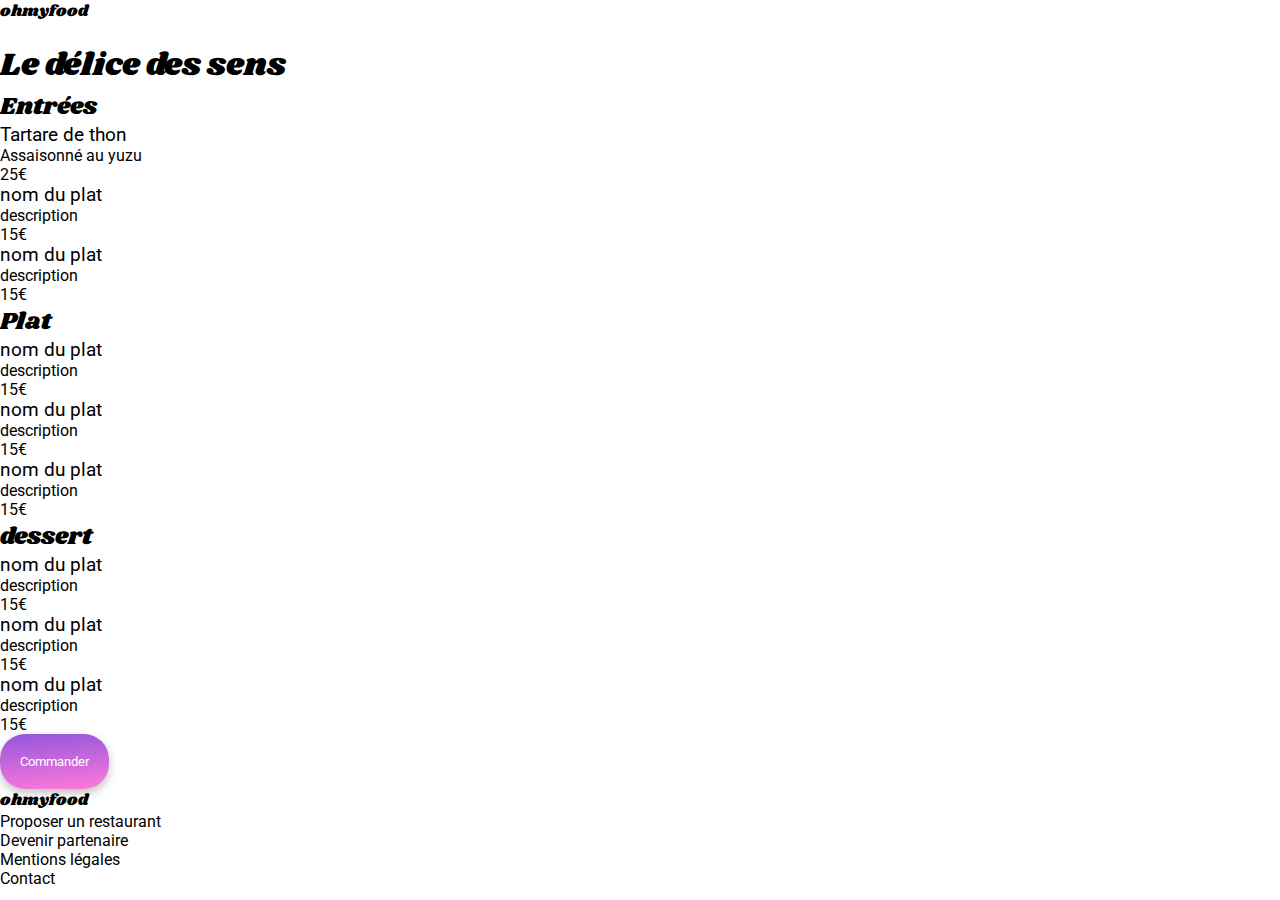
<file: restaurants/restaurant2.html>
<!DOCTYPE html>
<html lang="fr">
<head>
    <meta charset="UTF-8">
    <meta name="viewport" content="width=device-width, initial-scale=1.0">
    <title>OhMyFood</title>
    <link rel="preconnect" href="https://fonts.googleapis.com">
    <link rel="preconnect" href="https://fonts.gstatic.com" crossorigin>
    <link href="https://fonts.googleapis.com/css2?family=Roboto:wght@300;400;500;700&display=swap" rel="stylesheet"> 
    <link href="https://fonts.googleapis.com/css2?family=Shrikhand&display=swap" rel="stylesheet">

    <link rel="stylesheet" href="https://cdnjs.cloudflare.com/ajax/libs/font-awesome/6.2.1/css/all.min.css"
        integrity="sha512-MV7K8+y+gLIBoVD59lQIYicR65iaqukzvf/nwasF0nqhPay5w/9lJmVM2hMDcnK1OnMGCdVK+iQrJ7lzPJQd1w=="
        crossorigin="anonymous" referrerpolicy="no-referrer">

    <link rel="stylesheet" href="../assets/css/reset.css">
    <link rel="stylesheet" href="../assets/css/style.css">
    <link rel="stylesheet" href="../assets/css/restaurants.css">

    <title>Document</title>
</head>
<body>
    <header>
        <div class="logo titre">ohmyfood</div>
        <nav>
            <a href="#">
                <i class="fa-solid fa-arrow-right"></i>
            </a>
        </nav>
    </header>

    <main>        
        <div>
            <h1 class="titre">Le délice des sens</h1>
            <i class="fa-regular fa-heart"></i>
            <i class="fa-solid fa-heart"></i>
        </div>
        <div>
            <section id="entree">
                <h2 class="titre">Entrées</h2>
                <article class="plat">
                    <div class="plat-texte">
                        <h3>Tartare de thon</h3>
                        <p>Assaisonné au yuzu</p>
                    </div>
                    <div class="plat-prix">
                        <p>25<span>€</span></p>
                    </div>
                </article>
                <article class="plat">
                    <div class="plat-texte">
                        <h3>nom du plat</h3>
                        <p>description</p>
                    </div>
                    <div class="plat-prix">
                        <p>15<span>€</span></p>
                    </div>
                </article>
                <article class="plat">
                    <div class="plat-texte">
                        <h3>nom du plat</h3>
                        <p>description</p>
                    </div>
                    <div class="plat-prix">
                        <p>15<span>€</span></p>
                    </div>
                </article>
            </section>
            <section id="plat">
                <h2 class="titre">Plat</h2>
                <article class="plat">
                    <div class="plat-texte">
                        <h3>nom du plat</h3>
                        <p>description</p>
                    </div>
                    <div class="plat-prix">
                        <p>15<span>€</span></p>
                    </div>
                </article>
                <article class="plat">
                    <div class="plat-texte">
                        <h3>nom du plat</h3>
                        <p>description</p>
                    </div>
                    <div class="plat-prix">
                        <p>15<span>€</span></p>
                    </div>
                </article>
                <article class="plat">
                    <div class="plat-texte">
                        <h3>nom du plat</h3>
                        <p>description</p>
                    </div>
                    <div class="plat-prix">
                        <p>15<span>€</span></p>
                    </div>
                </article>
            </section>
            <section id="dessert">
                <h2 class="titre">dessert</h2>
                <article class="plat">
                    <div class="plat-texte">
                        <h3>nom du plat</h3>
                        <p>description</p>
                    </div>
                    <div class="plat-prix">
                        <p>15<span>€</span></p>
                    </div>
                </article>
                <article class="plat">
                    <div class="plat-texte">
                        <h3>nom du plat</h3>
                        <p>description</p>
                    </div>
                    <div class="plat-prix">
                        <p>15<span>€</span></p>
                    </div>
                </article>
                <article class="plat">
                    <div class="plat-texte">
                        <h3>nom du plat</h3>
                        <p>description</p>
                    </div>
                    <div class="plat-prix">
                        <p>15<span>€</span></p>
                    </div>
                </article>
            </section>
        </div>
        <div>
            <button class="btn">Commander</button>
        </div>
   </main>

   <footer>
    <div class="titre-site titre">ohmyfood</div>
    <div class="lien-footer">
        <div>
            <i class="fa-solid fa-utensils"></i>
            <a href="#">Proposer un restaurant</a>
        </div>
        <div>
            <i class="fa-solid fa-handshake-angle"></i>
            <a href="#">Devenir partenaire</a>
        </div>
        <div><a href="#">Mentions légales</a></div>
        <div><a href="#">Contact</a></div>
    </div>
   </footer>
    
</body>
</html>
</file>
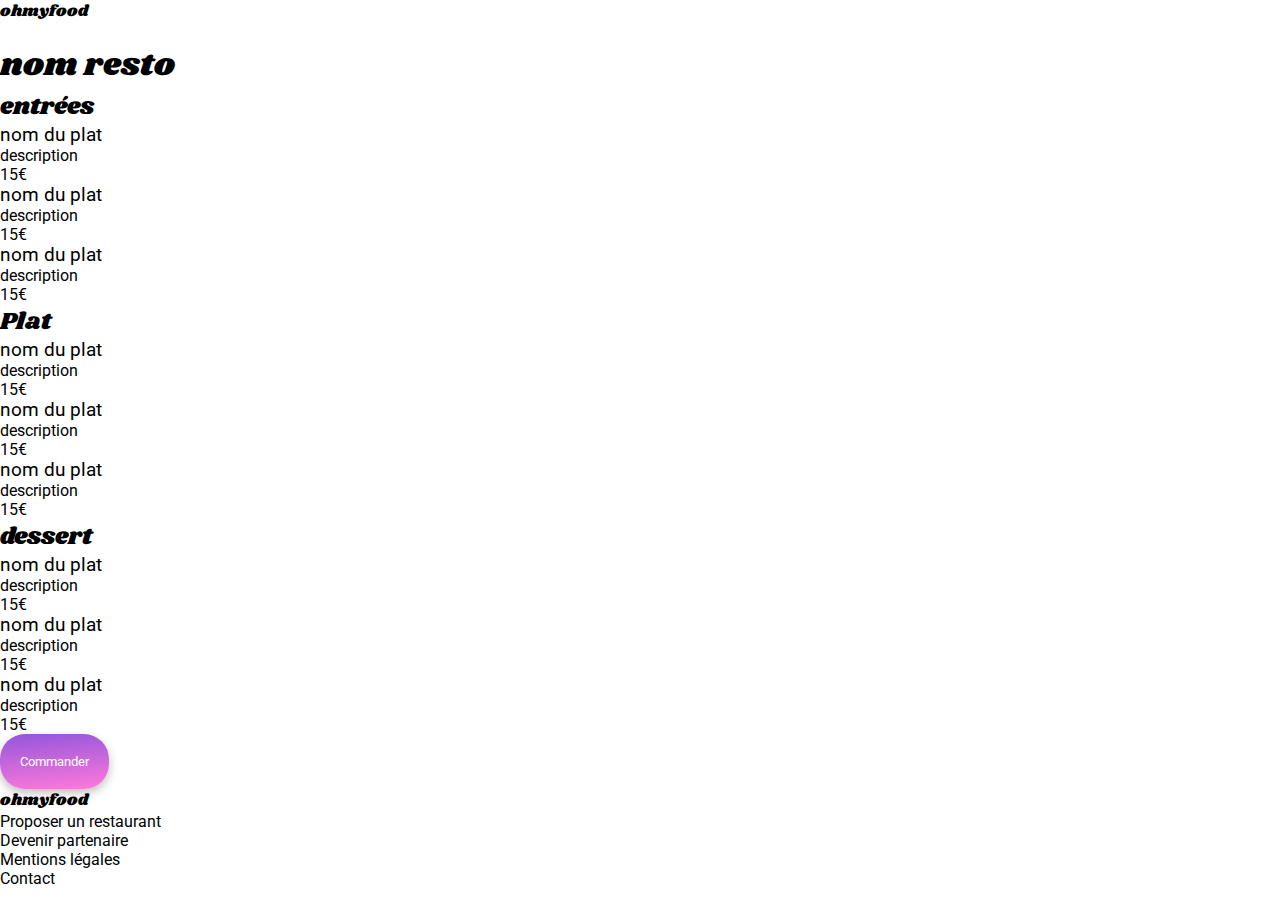
<file: restaurants/restaurant3.html>
<!DOCTYPE html>
<html lang="fr">
<head>
    <meta charset="UTF-8">
    <meta name="viewport" content="width=device-width, initial-scale=1.0">
    <title>OhMyFood</title>
    <link rel="preconnect" href="https://fonts.googleapis.com">
    <link rel="preconnect" href="https://fonts.gstatic.com" crossorigin>
    <link href="https://fonts.googleapis.com/css2?family=Roboto:wght@300;400;500;700&display=swap" rel="stylesheet"> 
    <link href="https://fonts.googleapis.com/css2?family=Shrikhand&display=swap" rel="stylesheet">

    <link rel="stylesheet" href="https://cdnjs.cloudflare.com/ajax/libs/font-awesome/6.2.1/css/all.min.css"
        integrity="sha512-MV7K8+y+gLIBoVD59lQIYicR65iaqukzvf/nwasF0nqhPay5w/9lJmVM2hMDcnK1OnMGCdVK+iQrJ7lzPJQd1w=="
        crossorigin="anonymous" referrerpolicy="no-referrer">

    <link rel="stylesheet" href="../assets/css/reset.css">
    <link rel="stylesheet" href="../assets/css/style.css">
    <link rel="stylesheet" href="../assets/css/restaurants.css">

    <title>Document</title>
</head>
<body>
    <header>
        <div class="logo titre">ohmyfood</div>
        <nav>
            <a href="#">
                <i class="fa-solid fa-arrow-right"></i>
            </a>
        </nav>
    </header>

    <main>        
        <div>
            <h1 class="titre">nom resto</h1>
            <i class="fa-regular fa-heart"></i>
            <i class="fa-solid fa-heart"></i>
        </div>
        <div>
            <section id="entree">
                <h2 class="titre">entrées</h2>
                <article class="plat">
                    <div class="plat-texte">
                        <h3>nom du plat</h3>
                        <p>description</p>
                    </div>
                    <div class="plat-prix">
                        <p>15<span>€</span></p>
                    </div>
                </article>
                <article class="plat">
                    <div class="plat-texte">
                        <h3>nom du plat</h3>
                        <p>description</p>
                    </div>
                    <div class="plat-prix">
                        <p>15<span>€</span></p>
                    </div>
                </article>
                <article class="plat">
                    <div class="plat-texte">
                        <h3>nom du plat</h3>
                        <p>description</p>
                    </div>
                    <div class="plat-prix">
                        <p>15<span>€</span></p>
                    </div>
                </article>
            </section>
            <section id="plat">
                <h2 class="titre">Plat</h2>
                <article class="plat">
                    <div class="plat-texte">
                        <h3>nom du plat</h3>
                        <p>description</p>
                    </div>
                    <div class="plat-prix">
                        <p>15<span>€</span></p>
                    </div>
                </article>
                <article class="plat">
                    <div class="plat-texte">
                        <h3>nom du plat</h3>
                        <p>description</p>
                    </div>
                    <div class="plat-prix">
                        <p>15<span>€</span></p>
                    </div>
                </article>
                <article class="plat">
                    <div class="plat-texte">
                        <h3>nom du plat</h3>
                        <p>description</p>
                    </div>
                    <div class="plat-prix">
                        <p>15<span>€</span></p>
                    </div>
                </article>
            </section>
            <section id="dessert">
                <h2 class="titre">dessert</h2>
                <article class="plat">
                    <div class="plat-texte">
                        <h3>nom du plat</h3>
                        <p>description</p>
                    </div>
                    <div class="plat-prix">
                        <p>15<span>€</span></p>
                    </div>
                </article>
                <article class="plat">
                    <div class="plat-texte">
                        <h3>nom du plat</h3>
                        <p>description</p>
                    </div>
                    <div class="plat-prix">
                        <p>15<span>€</span></p>
                    </div>
                </article>
                <article class="plat">
                    <div class="plat-texte">
                        <h3>nom du plat</h3>
                        <p>description</p>
                    </div>
                    <div class="plat-prix">
                        <p>15<span>€</span></p>
                    </div>
                </article>
            </section>
        </div>
        <div>
            <button class="btn">Commander</button>
        </div>
   </main>

   <footer>
    <div class="titre-site titre">ohmyfood</div>
    <div class="lien-footer">
        <div>
            <i class="fa-solid fa-utensils"></i>
            <a href="#">Proposer un restaurant</a>
        </div>
        <div>
            <i class="fa-solid fa-handshake-angle"></i>
            <a href="#">Devenir partenaire</a>
        </div>
        <div><a href="#">Mentions légales</a></div>
        <div><a href="#">Contact</a></div>
    </div>
   </footer>
    
</body>
</html>
</file>
<file: assets/css/style.css>
:root {
    --primary-color: #9356DC;    
    --secondary-color: #FF79DA;
    --tertiary-color: #99E2D0;
    --test1 : yellow;
    --test2 : blue;
    --box-shadox : 0px 3px 15px 0px rgba(0,0,0,0.3);
    --text-color : #008766;
    --background-footer : #353535;
    --gradient-normal : linear-gradient(180deg, rgba(226,112,218,1) 0%, rgba(160,91,220,1) 100%);
    --gradient-hover : linear-gradient(180deg, rgba(228,132,224,1) 0%, rgba(176,116,225,1) 100%);

}


html{
    font-family: 'Roboto', sans-serif;
}

.titre{
    font-family: 'Shrikhand', sans-serif;
}

a {
    display: inline-block;
}


/*********************************************************************************************************************/
.btn{    
    /* background: var(--gradient-normal); */
    background: var(--button-gradient, linear-gradient(175deg, #9356DC 0%, #FF79DA 100%)); ;
    box-shadow: 0px 4px 10px 0px rgba(0, 0, 0, 0.25); 
    border-radius: 25px;
    padding: 20px;
    color: white;
}

.btn:hover{
    /* background: var(--gradient-hover); */
    background: linear-gradient(0deg, rgba(255, 255, 255, 0.15) 0%, rgba(255, 255, 255, 0.15) 100%), linear-gradient(182deg, #9356DC 0%, #FF79DA 100%); 
    box-shadow: 0px 4px 15px 0px rgba(0, 0, 0, 0.35); 
}



.conteneur-flex{
    display: flex;
}


.restaurant-img {
    object-fit: cover;
    width: 100%;
    height: 150px;
}

.contener{
    width: 100%;
}






/* Le code ci-dessous correspond à la version responsive uniquement */

/****** Media queries ***********/
/* Medium devices (tablets) */
@media (min-width: 768px) {

}



/* Large devices (desktop) */
@media (min-width: 1024px) {  

}
</file>
<file: assets/css/restaurants.css>
/* Le code ci-dessous correspond à la version responsive uniquement */

/****** Media queries ***********/
/* Medium devices (tablets) */
@media (min-width: 768px) {

}



/* Large devices (desktop) */
@media (min-width: 1024px) {  

}
</file>
<file: assets/accueil.css>
@charset "UTF-8";
/* ---------- [ RESET ] */
html, body, div, span, applet, object, iframe,
h1, h2, h3, h4, h5, h6, p, blockquote, pre, a,
abbr, acronym, address, big, cite, code, del, dfn, em, img, ins, kbd, q, s,
samp, small, strike, strong, sub, sup, tt, var, dl, dt, dd, ol, ul, li,
fieldset, form, label, legend, table, caption, tbody, tfoot, thead, tr, th, td, input, button {
  margin: 0;
  padding: 0;
  border: 0;
  outline: 0;
  font-weight: inherit;
  font-style: inherit;
  font-family: inherit;
  vertical-align: baseline;
}

ol,
ul {
  list-style: none;
}

table {
  border-collapse: separate;
  border-spacing: 0;
  vertical-align: middle;
}

caption,
th,
td {
  text-align: left;
  font-weight: normal;
  vertical-align: middle;
}

a {
  text-decoration: none;
}

a img {
  border: none;
}

article, aside, canvas, details, figcaption, figure, footer,
header, hgroup, menu, nav, section, summary, main {
  margin: 0;
  padding: 0;
  border: 0;
  outline: 0;
  display: block;
}

audio, canvas, video {
  display: inline-block;
}

audio:not([controls]),
[hidden] {
  display: none;
}


@keyframes pac-top {
  0% {
    transform: rotate(0);
  }
  50% {
    transform: rotate(-30deg);
  }
  100% {
    transform: rotate(0);
  }
}
@keyframes pac-bot {
  0% {
    transform: rotate(0);
  }
  50% {
    transform: rotate(30deg);
  }
  100% {
    transform: rotate(0);
  }
}
@keyframes icone1 {
  0% {
    transform: translate(0, 0) scale(1);
  }
  33.33% {
    transform: translate(-24px, 0) scale(0.5);
  }
  66.67%, 100% {
    transform: translate(-24px, 0) scale(0);
  }
}
@keyframes icone2 {
  0% {
    transform: translate(0, 0) scale(1);
  }
  33.33% {
    transform: translate(-24px, 0) scale(1);
  }
  66.67% {
    transform: translate(-48px, 0) scale(1);
  }
  100% {
    transform: translate(-72px, 0) scale(0);
  }
}
@keyframes icone3 {
  0% {
    transform: translate(0, 0) scale(1);
  }
  33.33% {
    transform: translate(-24px, 0) scale(1);
  }
  66.67% {
    transform: translate(-48px, 0) scale(1);
  }
  100% {
    transform: translate(-72px, 0) scale(1);
  }
}
@keyframes icone4 {
  0% {
    transform: translate(0, 0) scale(0.5);
  }
  33.33% {
    transform: translate(-24px, 0) scale(1);
  }
  66.67% {
    transform: translate(-48px, 0) scale(1);
  }
  100% {
    transform: translate(-72px, 0) scale(1);
  }
}
@keyframes icone5 {
  0% {
    transform: translate(0, 0) scale(0);
  }
  33.33% {
    transform: translate(-24px, 0) scale(0);
  }
  66.67% {
    transform: translate(-48px, 0) scale(0.5);
  }
  100% {
    transform: translate(-72px, 0) scale(1);
  }
}
@keyframes loader-transition {
  100% {
    transform: translateY(-3000px);
  }
}
@keyframes apparition {
  0% {
    opacity: 0;
  }
  100% {
    opacity: 1;
  }
}
:root {
  --purple-color: #9356DC;
  --pink-color: #FF79DA;
  --purple-light-color: rgb(176, 116, 225);
  --pink-light-color: rgb(228, 132, 224);
  --grey-tiny: #7E7E7E;
  --grey-2: #EAEAEA;
  --grey-dark: #353535;
  --grey-bkg: #f6f6f6;
  --black-bkg: #141414;
  --green-color: #99E2D0;
  --green-text-color: #008766;
  --box-shadox-card: 0px 4px 15px 0px rgba(0, 0, 0, 0.1);
  --gradient-normal: linear-gradient(var(--pink-color), var(--purple-color));
  --gradient-hover: linear-gradient(var(--pink-light-color), var(--purple-light-color));
}

/********* Général **********/
* {
  font-family: "Roboto", sans-serif;
  box-sizing: border-box;
}

body {
  background-color: var(--black-bkg);
}

main {
  background-color: var(--grey-bkg);
}

.titre {
  font-family: "Shrikhand", sans-serif;
}

a {
  display: inline-block;
  color: #000;
}

.conteneur-flex {
  display: flex;
}

.font-500 {
  font-weight: 500;
}

.font-300 {
  font-weight: 300;
}

.bkg-white {
  background-color: white;
}

/******** logo/header *********/
header {
  flex-direction: column;
}
header .logo {
  width: 100%;
  text-align: center;
  padding: 0.6rem 0;
}
header .logo .titre {
  font-size: 1.9rem;
}

/****** images des restaurants ******/
.contener {
  width: 100%;
}

.restaurant-img {
  object-fit: cover;
  width: 100%;
  height: 150px;
}

/****** boutons ******/
.btn {
  background: var(--gradient-normal);
  box-shadow: 0px 4px 10px 0px rgba(0, 0, 0, 0.25);
  border-radius: 1.6rem;
  padding: 0.8rem 1.2rem;
  color: white;
  cursor: pointer;
  font-size: 1rem;
}
.btn:hover {
  background: var(--gradient-hover);
  box-shadow: 0px 4px 15px 0px rgba(0, 0, 0, 0.35);
  cursor: pointer;
}

/****** animation des coeurs ******/
.card-like {
  width: 2.2rem;
  text-align: center;
  position: relative;
}
.card-like .fa-heart {
  font-size: 1.6rem;
  cursor: pointer;
}
.card-like .fa-solid {
  position: absolute;
  top: 0;
  left: 0;
  bottom: 0;
  right: 0;
  opacity: 0;
  background: linear-gradient(var(--purple-color), var(--pink-color));
  background-clip: text;
  color: transparent;
  -webkit-background-clip: text;
  -webkit-text-fill-color: transparent;
  transition: opacity 0.3s ease-in;
}
.card-like .fa-regular {
  color: #353535;
  opacity: 1;
  transition: opacity 0.3s ease-in;
}
.card-like:hover .fa-regular {
  opacity: 0;
}
.card-like:hover .fa-solid {
  opacity: 1;
}

/******* Footer ********/
footer {
  padding: 22px 25px;
  background-color: var(--grey-dark);
  flex-direction: column;
  gap: 1rem;
}
footer .titre,
footer i,
footer a {
  color: white;
}
footer .titre {
  font-size: 1.2rem;
}
footer ul {
  flex-direction: column;
  gap: 0.45rem;
}
footer ul li {
  align-items: center;
}
footer .icone-footer {
  width: 1.6rem;
  padding-right: 1rem;
}

/* Le code ci-dessous correspond à la version responsive uniquement */
/****** Media queries ***********/
/* Large devices (desktop) */
@media (min-width: 1024px) {
  header .logo {
    padding: 1.4rem 0;
  }
  footer {
    flex-direction: row;
    justify-content: flex-end;
    padding: 60px 50px 30px 25px;
    gap: 2.5rem;
  }
  footer h2 {
    order: 2;
  }
  footer ul {
    flex-direction: row;
    order: 1;
    gap: 20px;
  }
  footer .icone-footer {
    width: auto;
    padding-right: 0.4rem;
  }
}
/********* Loader **********/
.loader-wrapper {
  height: 100%;
  width: 100%;
  background-color: var(--grey-dark);
  position: fixed;
  display: flex;
  justify-content: center;
  align-items: center;
  z-index: 3;
  color: white;
  animation: loader-transition 1s linear 3s forwards;
}
.loader-wrapper .pacmans {
  display: flex;
  flex-direction: column;
  z-index: 2;
}
.loader-wrapper .pacmans .pacman1, .loader-wrapper .pacmans .pacman2 {
  width: 60px;
  height: 30px;
}
.loader-wrapper .pacmans .pacman1 {
  border-radius: 100px 100px 0 0;
  animation: pac-top 0.6s linear infinite;
  transform-origin: center bottom;
  background: radial-gradient(ellipse at bottom, rgb(255, 121, 218) 0%, rgb(147, 86, 220) 100%);
}
.loader-wrapper .pacmans .pacman2 {
  border-radius: 0 0 100px 100px;
  animation: pac-bot 0.6s linear infinite;
  transform-origin: center top;
  background: radial-gradient(ellipse at top, rgb(255, 121, 218) 0%, rgb(147, 86, 220) 100%);
}
.loader-wrapper .icones {
  display: flex;
  gap: 20px;
}
.loader-wrapper .icones .icone:nth-child(1) {
  animation: icone1 1.2s infinite;
}
.loader-wrapper .icones .icone:nth-child(2) {
  animation: icone2 1.2s infinite;
}
.loader-wrapper .icones .icone:nth-child(3) {
  animation: icone3 1.2s infinite;
}
.loader-wrapper .icones .icone:nth-child(4) {
  animation: icone4 1.2s infinite;
}
.loader-wrapper .icones .icone:nth-child(5) {
  animation: icone5 1.2s infinite;
}

/****** Général *******/
section {
  padding: 40px 4vw 65px 4vw;
}

.sous-titre {
  font-size: 1.5rem;
  font-weight: 700;
}

.fonctionnement h2, .restaurants h2 {
  margin-bottom: 20px;
}

/******** logo/header *********/
header .logo {
  z-index: 2;
  box-shadow: 0 2px 4px 0 rgba(0, 0, 0, 0.15);
}
header .localisation {
  width: 100%;
  justify-content: center;
  padding: 15px 0;
  background-color: var(--grey-2);
  color: var(--grey-dark);
}
header .localisation i {
  padding-right: 17px;
}

/***** partie Infos *****/
.infos {
  flex-direction: column;
  align-items: center;
  text-align: center;
}
.infos .sous-titre {
  padding-bottom: 1.2rem;
}
.infos p {
  padding-bottom: 1.7rem;
}

/***** partie Fonctionnement *****/
.fonctionnement .list-etapes {
  flex-direction: column;
  gap: 1.5rem;
  cursor: default;
}
.fonctionnement .list-etapes li {
  align-items: center;
}
.fonctionnement .numero {
  height: 1.5rem;
  width: 1.5rem;
  border-radius: 1rem;
  background-color: var(--purple-color);
  align-items: center;
  z-index: 2;
}
.fonctionnement .numero p {
  color: white;
  width: 1.5rem;
  font-size: 0.9rem;
  text-align: center;
}
.fonctionnement .etape {
  align-items: center;
  border-radius: 20px;
  box-shadow: var(--box-shadox-card);
  width: 100%;
  position: relative;
  left: -0.7rem;
  margin-right: -0.7rem;
  height: 72px;
  padding-right: 1rem;
}
.fonctionnement i {
  color: var(--grey-tiny);
  width: 3.4rem;
  text-align: center;
  padding-left: 0.6rem;
}
.fonctionnement i.color-purple {
  color: var(--purple-color);
}

/***** partie liste des restaurants *****/
.restaurants .conteneur-grid {
  display: grid;
  grid-template-columns: 1fr;
  gap: 1.2rem;
}
.restaurants .restaurant {
  border-radius: 0.9rem;
  box-shadow: var(--box-shadox-card);
}
.restaurants .restaurant .card-content {
  justify-content: space-between;
  align-items: center;
  padding: 15px 7.5% 20px 4%;
}
.restaurants .restaurant .card-image {
  position: relative;
}
.restaurants .restaurant .card-image img {
  border-radius: 15px 15px 0 0;
}
.restaurants .restaurant .card-image .tag-new {
  background-color: var(--green-color);
  color: var(--green-text-color);
  font-size: 0.9rem;
  border-radius: 0.13rem;
  z-index: 2;
  position: absolute;
  top: 7%;
  right: 3.5%;
  box-shadow: var(--box-shadox-card);
  min-width: 80px;
  min-height: 29px;
  justify-content: center;
  align-items: center;
}
.restaurants .restaurant .card-image .tag-new p {
  padding: 0.1rem 0.3rem;
}
.restaurants .restaurant .card-title {
  font-size: 1.1rem;
  font-weight: 700;
  margin-bottom: 0.3rem;
}
.restaurants .restaurant .card-infos {
  font-size: 1.05rem;
}

/* Le code ci-dessous correspond à la version responsive uniquement */
/****** Media queries ***********/
/* Medium devices (tablets) */
@media (min-width: 768px) {
  .fonctionnement .list-etapes {
    flex-direction: row;
  }
  .fonctionnement .list-etapes li {
    flex: 1;
  }
  .fonctionnement .etape {
    padding-right: 2rem;
  }
  .restaurants .conteneur-grid {
    grid-template-columns: 1fr 1fr;
    column-gap: 7vw;
    row-gap: 50px;
  }
}
/* Large devices (desktop) */
@media (min-width: 1024px) {
  header .logo {
    box-shadow: none;
  }
  main {
    max-width: 1440px;
    margin: auto;
  }
  section {
    padding-left: 10vw;
    padding-right: 10vw;
  }
}

/*# sourceMappingURL=accueil.css.map */
</file>
<file: assets/restaurants.css>
@charset "UTF-8";
/* ---------- [ RESET ] */
html, body, div, span, applet, object, iframe,
h1, h2, h3, h4, h5, h6, p, blockquote, pre, a,
abbr, acronym, address, big, cite, code, del, dfn, em, img, ins, kbd, q, s,
samp, small, strike, strong, sub, sup, tt, var, dl, dt, dd, ol, ul, li,
fieldset, form, label, legend, table, caption, tbody, tfoot, thead, tr, th, td, input, button {
  margin: 0;
  padding: 0;
  border: 0;
  outline: 0;
  font-weight: inherit;
  font-style: inherit;
  font-family: inherit;
  vertical-align: baseline;
}

ol,
ul {
  list-style: none;
}

table {
  border-collapse: separate;
  border-spacing: 0;
  vertical-align: middle;
}

caption,
th,
td {
  text-align: left;
  font-weight: normal;
  vertical-align: middle;
}

a {
  text-decoration: none;
}

a img {
  border: none;
}

article, aside, canvas, details, figcaption, figure, footer,
header, hgroup, menu, nav, section, summary, main {
  margin: 0;
  padding: 0;
  border: 0;
  outline: 0;
  display: block;
}

audio, canvas, video {
  display: inline-block;
}

audio:not([controls]),
[hidden] {
  display: none;
}


@keyframes pac-top {
  0% {
    transform: rotate(0);
  }
  50% {
    transform: rotate(-30deg);
  }
  100% {
    transform: rotate(0);
  }
}
@keyframes pac-bot {
  0% {
    transform: rotate(0);
  }
  50% {
    transform: rotate(30deg);
  }
  100% {
    transform: rotate(0);
  }
}
@keyframes icone1 {
  0% {
    transform: translate(0, 0) scale(1);
  }
  33.33% {
    transform: translate(-24px, 0) scale(0.5);
  }
  66.67%, 100% {
    transform: translate(-24px, 0) scale(0);
  }
}
@keyframes icone2 {
  0% {
    transform: translate(0, 0) scale(1);
  }
  33.33% {
    transform: translate(-24px, 0) scale(1);
  }
  66.67% {
    transform: translate(-48px, 0) scale(1);
  }
  100% {
    transform: translate(-72px, 0) scale(0);
  }
}
@keyframes icone3 {
  0% {
    transform: translate(0, 0) scale(1);
  }
  33.33% {
    transform: translate(-24px, 0) scale(1);
  }
  66.67% {
    transform: translate(-48px, 0) scale(1);
  }
  100% {
    transform: translate(-72px, 0) scale(1);
  }
}
@keyframes icone4 {
  0% {
    transform: translate(0, 0) scale(0.5);
  }
  33.33% {
    transform: translate(-24px, 0) scale(1);
  }
  66.67% {
    transform: translate(-48px, 0) scale(1);
  }
  100% {
    transform: translate(-72px, 0) scale(1);
  }
}
@keyframes icone5 {
  0% {
    transform: translate(0, 0) scale(0);
  }
  33.33% {
    transform: translate(-24px, 0) scale(0);
  }
  66.67% {
    transform: translate(-48px, 0) scale(0.5);
  }
  100% {
    transform: translate(-72px, 0) scale(1);
  }
}
@keyframes loader-transition {
  100% {
    transform: translateY(-3000px);
  }
}
@keyframes apparition {
  0% {
    opacity: 0;
  }
  100% {
    opacity: 1;
  }
}
:root {
  --purple-color: #9356DC;
  --pink-color: #FF79DA;
  --purple-light-color: rgb(176, 116, 225);
  --pink-light-color: rgb(228, 132, 224);
  --grey-tiny: #7E7E7E;
  --grey-2: #EAEAEA;
  --grey-dark: #353535;
  --grey-bkg: #f6f6f6;
  --black-bkg: #141414;
  --green-color: #99E2D0;
  --green-text-color: #008766;
  --box-shadox-card: 0px 4px 15px 0px rgba(0, 0, 0, 0.1);
  --gradient-normal: linear-gradient(var(--pink-color), var(--purple-color));
  --gradient-hover: linear-gradient(var(--pink-light-color), var(--purple-light-color));
}

/********* Général **********/
* {
  font-family: "Roboto", sans-serif;
  box-sizing: border-box;
}

body {
  background-color: var(--black-bkg);
}

main {
  background-color: var(--grey-bkg);
}

.titre {
  font-family: "Shrikhand", sans-serif;
}

a {
  display: inline-block;
  color: #000;
}

.conteneur-flex {
  display: flex;
}

.font-500 {
  font-weight: 500;
}

.font-300 {
  font-weight: 300;
}

.bkg-white {
  background-color: white;
}

/******** logo/header *********/
header {
  flex-direction: column;
}
header .logo {
  width: 100%;
  text-align: center;
  padding: 0.6rem 0;
}
header .logo .titre {
  font-size: 1.9rem;
}

/****** images des restaurants ******/
.contener {
  width: 100%;
}

.restaurant-img {
  object-fit: cover;
  width: 100%;
  height: 150px;
}

/****** boutons ******/
.btn {
  background: var(--gradient-normal);
  box-shadow: 0px 4px 10px 0px rgba(0, 0, 0, 0.25);
  border-radius: 1.6rem;
  padding: 0.8rem 1.2rem;
  color: white;
  cursor: pointer;
  font-size: 1rem;
}
.btn:hover {
  background: var(--gradient-hover);
  box-shadow: 0px 4px 15px 0px rgba(0, 0, 0, 0.35);
  cursor: pointer;
}

/****** animation des coeurs ******/
.card-like {
  width: 2.2rem;
  text-align: center;
  position: relative;
}
.card-like .fa-heart {
  font-size: 1.6rem;
  cursor: pointer;
}
.card-like .fa-solid {
  position: absolute;
  top: 0;
  left: 0;
  bottom: 0;
  right: 0;
  opacity: 0;
  background: linear-gradient(var(--purple-color), var(--pink-color));
  background-clip: text;
  color: transparent;
  -webkit-background-clip: text;
  -webkit-text-fill-color: transparent;
  transition: opacity 0.3s ease-in;
}
.card-like .fa-regular {
  color: #353535;
  opacity: 1;
  transition: opacity 0.3s ease-in;
}
.card-like:hover .fa-regular {
  opacity: 0;
}
.card-like:hover .fa-solid {
  opacity: 1;
}

/******* Footer ********/
footer {
  padding: 22px 25px;
  background-color: var(--grey-dark);
  flex-direction: column;
  gap: 1rem;
}
footer .titre,
footer i,
footer a {
  color: white;
}
footer .titre {
  font-size: 1.2rem;
}
footer ul {
  flex-direction: column;
  gap: 0.45rem;
}
footer ul li {
  align-items: center;
}
footer .icone-footer {
  width: 1.6rem;
  padding-right: 1rem;
}

/* Le code ci-dessous correspond à la version responsive uniquement */
/****** Media queries ***********/
/* Large devices (desktop) */
@media (min-width: 1024px) {
  header .logo {
    padding: 1.4rem 0;
  }
  footer {
    flex-direction: row;
    justify-content: flex-end;
    padding: 60px 50px 30px 25px;
    gap: 2.5rem;
  }
  footer h2 {
    order: 2;
  }
  footer ul {
    flex-direction: row;
    order: 1;
    gap: 20px;
  }
  footer .icone-footer {
    width: auto;
    padding-right: 0.4rem;
  }
}
/****** Général *******/
.underline {
  height: 0.19rem;
  width: 2.5rem;
  background-color: var(--green-color);
  margin-top: 4px;
}

.div-btn,
section {
  margin-top: 40px;
}

body {
  height: 100vh;
}

/******** header *********/
header .header-logo-nav {
  position: relative;
}
header .logo {
  font-size: 1.9rem;
}
header nav {
  z-index: 2;
  transform: rotate(180deg);
  position: absolute;
  align-items: center;
  height: 100%;
  padding-right: 1rem;
}
header nav div {
  align-items: center;
  height: 1.9rem;
  width: 1.9rem;
}
header nav i {
  font-size: 1.25rem;
  text-align: center;
}
header .banniere {
  height: 200px;
}
header .restaurant-img {
  height: 250px;
}

.menu {
  flex-direction: column;
}
.menu .titre-menu {
  align-items: center;
  justify-content: space-between;
  gap: 24px;
  padding-top: 32px;
  padding-left: 4vw;
  padding-right: 4vw;
  background-color: var(--grey-bkg);
  border-radius: 45px 45px 0 0;
  min-height: 55px;
}
.menu .titre-menu h1 {
  font-size: 1.75rem;
}
.menu .liste-plats {
  margin: 0 4vw;
  flex-direction: column;
}
.menu .liste-plats section {
  flex-direction: column;
  opacity: 0;
}
.menu .liste-plats section h2 {
  text-transform: uppercase;
  font-weight: 300;
  font-size: 1rem;
}
.menu .liste-plats section:nth-child(1) {
  animation: apparition 0.6s ease-in-out 0.2s forwards;
}
.menu .liste-plats section:nth-child(2) {
  animation: apparition 0.6s ease-in-out 1.2s forwards;
}
.menu .liste-plats section:nth-child(3) {
  animation: apparition 0.6s ease-in-out 2.2s forwards;
}
.menu .liste-plats article {
  box-shadow: var(--box-shadox-card);
  border-radius: 0.9rem;
  margin-top: 12px;
  justify-content: space-between;
  cursor: pointer;
  position: relative;
  overflow: hidden;
  width: 100%;
}
.menu .liste-plats article:hover .plat-check {
  transform: translateX(-70px);
}
.menu .liste-plats article:hover .plat-prix {
  padding-right: 70px;
}
.menu .liste-plats .plat {
  padding: 15px;
  justify-content: space-between;
  gap: 5%;
  width: 100%;
  cursor: pointer;
  overflow: hidden;
}
.menu .liste-plats .plat .plat-texte {
  overflow: hidden;
  white-space: nowrap;
}
.menu .liste-plats .plat .plat-texte h3 {
  font-size: 1.1rem;
  padding-bottom: 5px;
  text-overflow: ellipsis;
  overflow: hidden;
  white-space: nowrap;
}
.menu .liste-plats .plat .plat-texte p {
  font-size: 0.9rem;
  text-overflow: ellipsis;
  overflow: hidden;
  white-space: nowrap;
}
.menu .liste-plats .plat .plat-prix {
  align-self: flex-end;
  font-size: 0.9rem;
  transition: 0.5s ease-in-out;
}
.menu .liste-plats .plat-check {
  position: absolute;
  right: -70px;
  height: 100%;
  color: white;
  background-color: var(--green-color);
  justify-content: center;
  align-items: center;
  width: 70px;
  justify-self: flex-end;
  border-radius: 0 0.9rem 0.9rem 0;
  transition: transform 0.5s ease-in-out;
}
.menu .liste-plats .plat-check i {
  font-size: 1.4rem;
}
.menu .div-btn {
  justify-content: center;
  margin-bottom: 40px;
}

/* Le code ci-dessous correspond à la version responsive uniquement */
/****** Media queries ***********/
/* Medium devices (tablets) */
@media (min-width: 768px) {
  .liste-plats {
    width: 650px;
    margin: auto;
  }
  .menu {
    align-items: center;
  }
  .menu .titre-menu {
    width: 100%;
    justify-content: center;
  }
}
/* Large devices (desktop) */
@media (min-width: 1024px) {
  .menu {
    max-width: 1050px;
    width: 100%;
    margin-left: auto;
    margin-right: auto;
  }
  header .banniere {
    height: 300px;
  }
  header .restaurant-img {
    height: 350px;
  }
}

/*# sourceMappingURL=restaurants.css.map */
</file>
